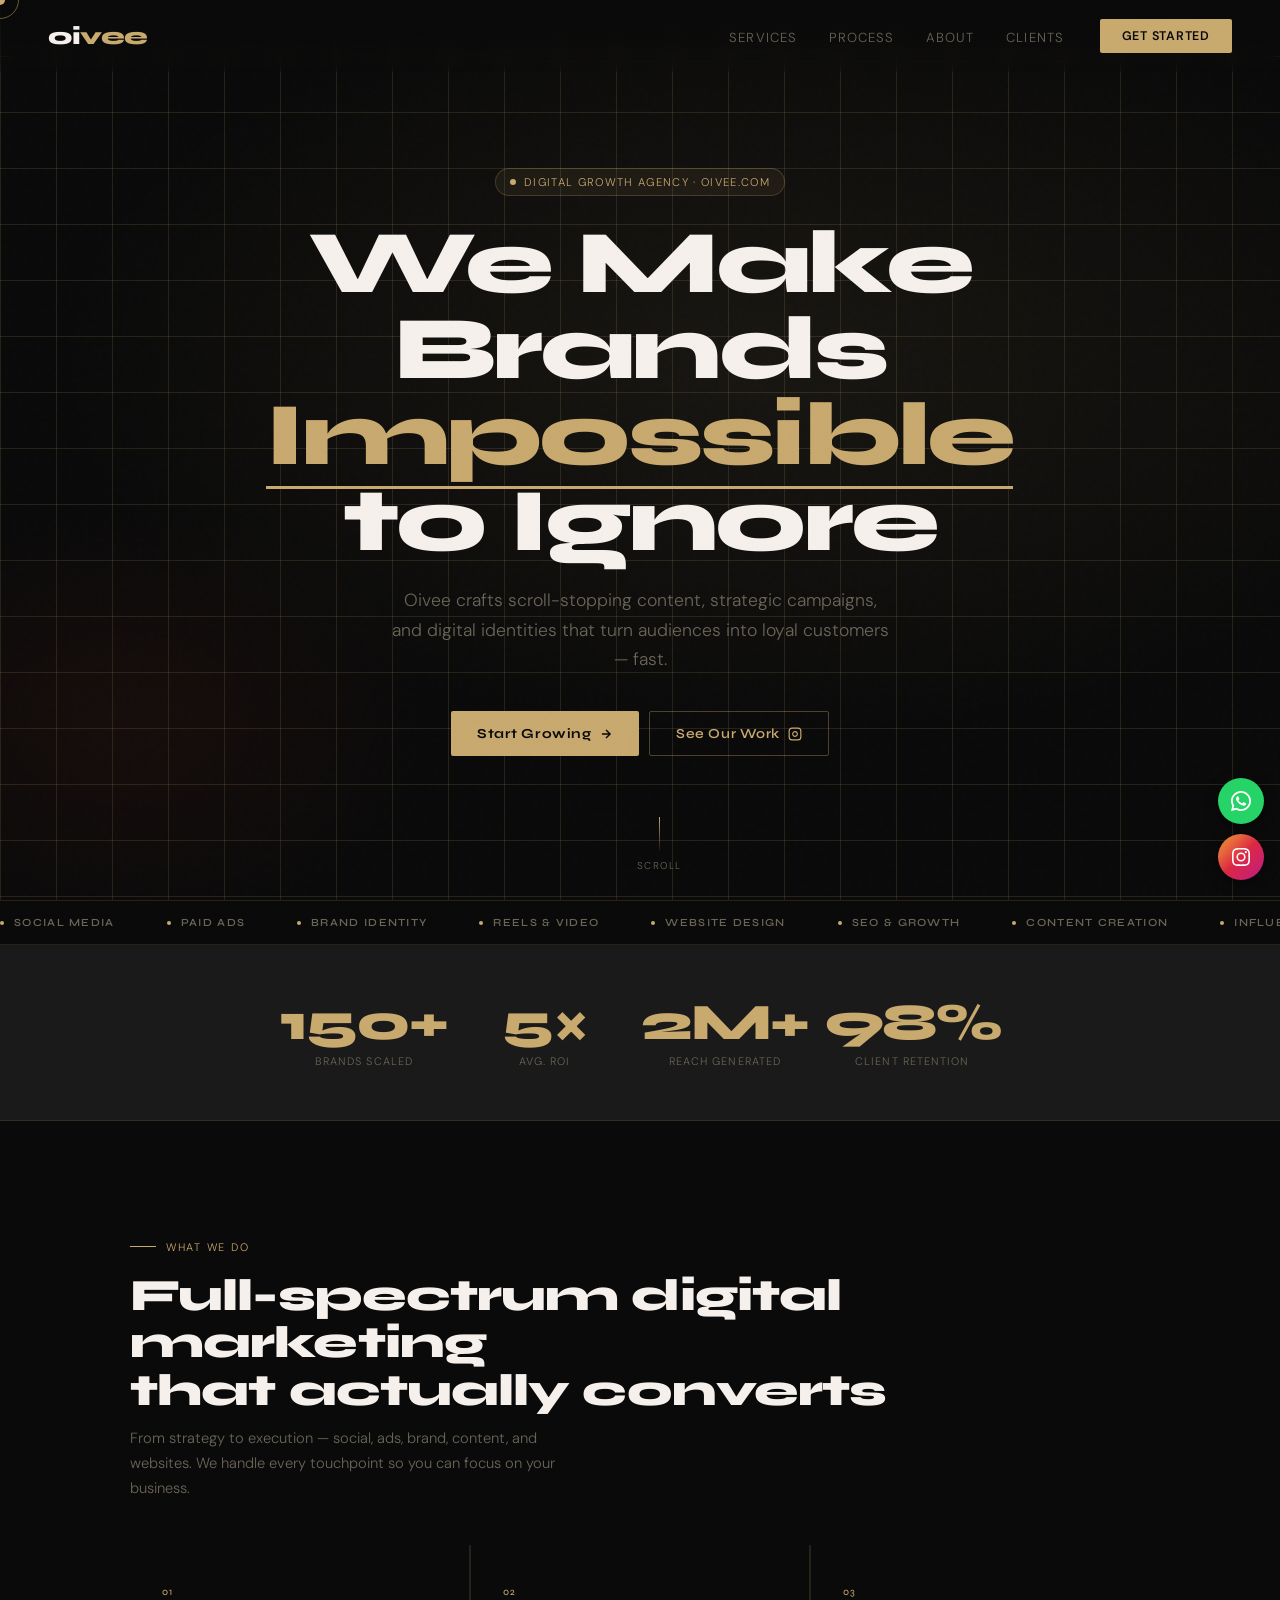
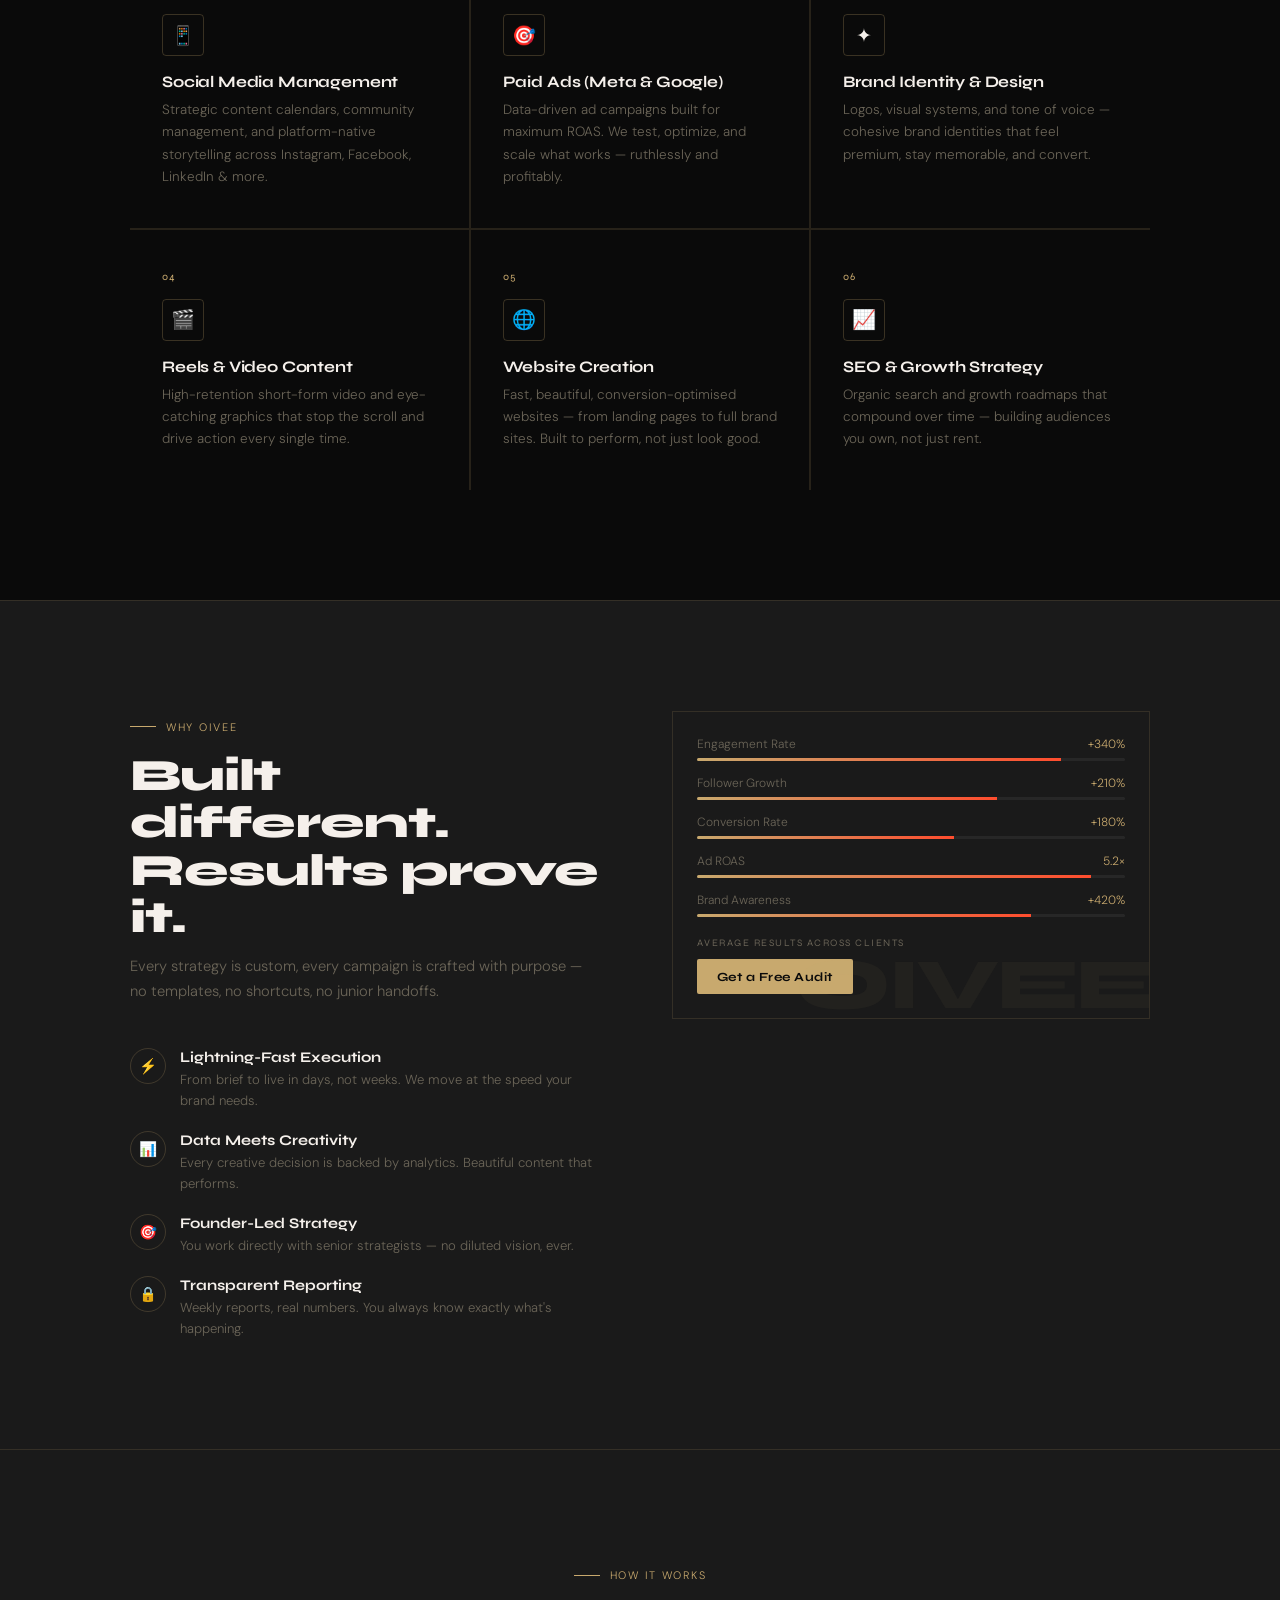
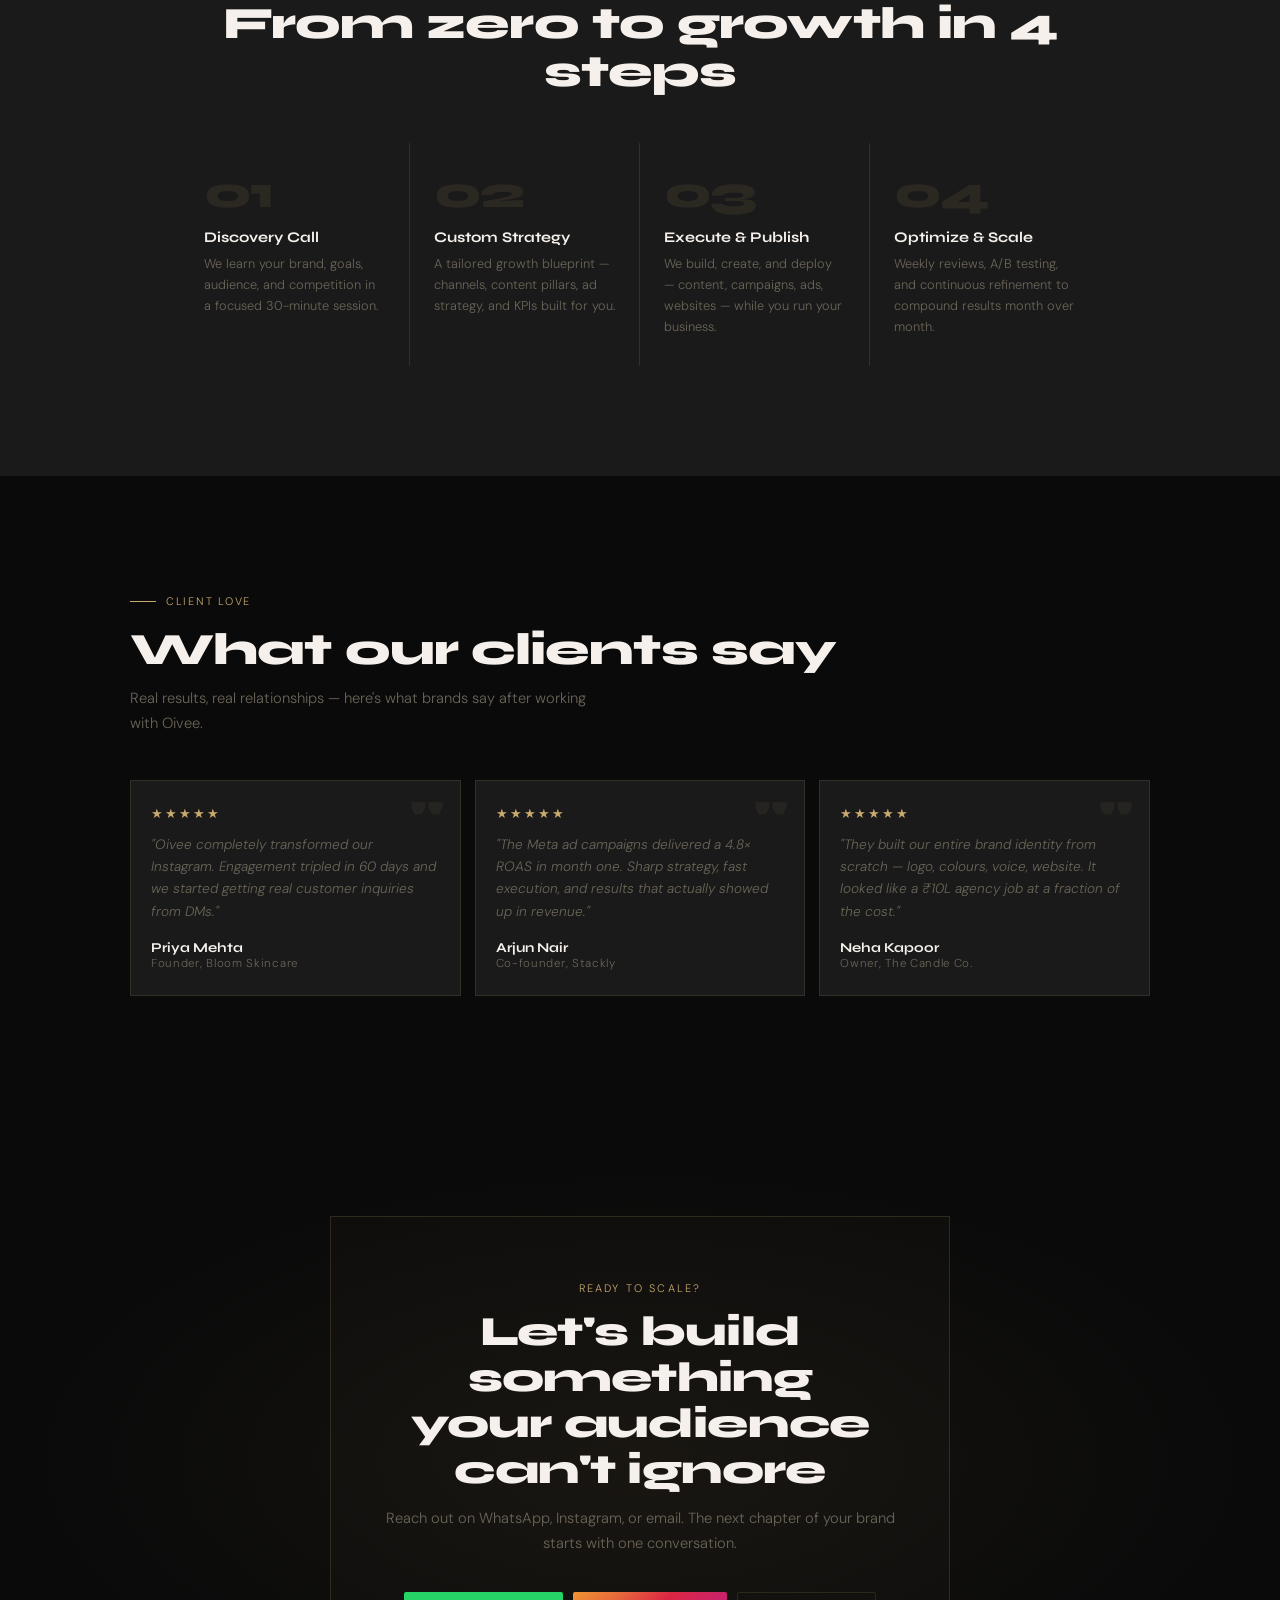
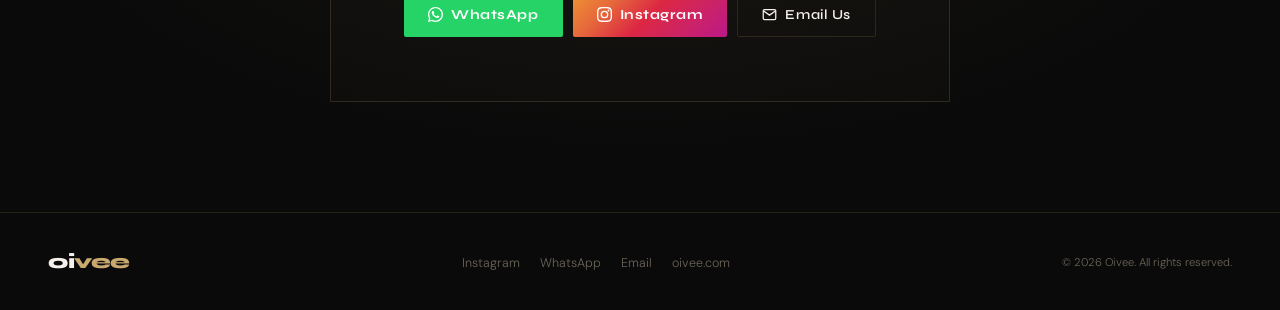
<file: index.html>
<!DOCTYPE html>
<html lang="en">
<head>
  <meta charset="UTF-8"/>
  <meta name="viewport" content="width=device-width, initial-scale=1.0, maximum-scale=1.0"/>
  <meta name="description" content="Oivee is a full-service digital marketing agency helping brands grow through social media, paid ads, content creation, brand identity, and website design."/>
  <meta property="og:title" content="Oivee — Digital Growth Agency"/>
  <meta property="og:description" content="We make brands impossible to ignore."/>
  <meta property="og:url" content="https://oivee.com"/>
  <title>Oivee — Digital Growth Agency</title>
  <link href="https://fonts.googleapis.com/css2?family=Syne:wght@400;600;700;800&family=DM+Sans:ital,wght@0,300;0,400;0,500;1,300&display=swap" rel="stylesheet"/>
  <style>
    *, *::before, *::after { box-sizing: border-box; margin: 0; padding: 0; }

    :root {
      --black: #0a0a0a;
      --white: #f5f0eb;
      --gold: #c8a96e;
      --gold-light: #e8cfa0;
      --accent: #ff4d2e;
      --mid: #1a1a1a;
      --muted: #6b6558;
      --border: rgba(200,169,110,0.15);
    }

    html { scroll-behavior: smooth; font-size: 16px; }

    body {
      background: var(--black);
      color: var(--white);
      font-family: 'DM Sans', sans-serif;
      font-weight: 300;
      overflow-x: hidden;
      -webkit-font-smoothing: antialiased;
    }

    /* ── CURSOR (desktop only) ── */
    .cursor, .cursor-ring {
      display: none;
      position: fixed; top: 0; left: 0;
      pointer-events: none; z-index: 9999;
      transform: translate(-50%,-50%);
    }
    @media (hover: hover) and (pointer: fine) {
      body { cursor: none; }
      .cursor {
        display: block; width: 10px; height: 10px;
        background: var(--gold); border-radius: 50%;
        transition: transform 0.15s ease;
      }
      .cursor-ring {
        display: block; width: 38px; height: 38px;
        border: 1px solid rgba(200,169,110,0.5); border-radius: 50%;
        transition: width 0.3s, height 0.3s;
      }
    }

    /* ── GRAIN ── */
    body::before {
      content: ''; position: fixed; inset: 0;
      background-image: url("data:image/svg+xml,%3Csvg viewBox='0 0 200 200' xmlns='http://www.w3.org/2000/svg'%3E%3Cfilter id='n'%3E%3CfeTurbulence type='fractalNoise' baseFrequency='0.9' numOctaves='4' stitchTiles='stitch'/%3E%3C/filter%3E%3Crect width='100%25' height='100%25' filter='url(%23n)' opacity='0.04'/%3E%3C/svg%3E");
      pointer-events: none; z-index: 100; opacity: 0.3;
    }

    /* ── NAV ── */
    nav {
      position: fixed; top: 0; left: 0; right: 0; z-index: 200;
      padding: 0 48px; height: 72px;
      display: flex; align-items: center; justify-content: space-between;
      background: linear-gradient(to bottom, rgba(10,10,10,0.95) 0%, transparent 100%);
      backdrop-filter: blur(8px); -webkit-backdrop-filter: blur(8px);
    }
    @media (max-width: 768px) { nav { padding: 0 20px; height: 60px; } }

    .nav-logo {
      font-family: 'Syne', sans-serif; font-weight: 800;
      font-size: 1.5rem; letter-spacing: -0.02em;
      color: var(--white); text-decoration: none; flex-shrink: 0;
    }
    .nav-logo span { color: var(--gold); }

    .nav-desktop { display: flex; align-items: center; gap: 36px; }
    @media (max-width: 768px) { .nav-desktop { display: none; } }

    .nav-links { display: flex; gap: 32px; list-style: none; }
    .nav-links a {
      color: var(--muted); text-decoration: none;
      font-size: 0.82rem; letter-spacing: 0.08em;
      text-transform: uppercase; transition: color 0.2s;
    }
    .nav-links a:hover { color: var(--white); }

    .nav-cta {
      background: var(--gold); color: var(--black);
      padding: 9px 22px; border-radius: 2px;
      font-size: 0.78rem; font-weight: 600;
      letter-spacing: 0.06em; text-transform: uppercase;
      text-decoration: none; white-space: nowrap;
      transition: background 0.2s, transform 0.2s;
    }
    .nav-cta:hover { background: var(--gold-light); transform: translateY(-1px); }

    /* Hamburger */
    .hamburger {
      display: none; flex-direction: column; gap: 5px;
      background: none; border: none; cursor: pointer; padding: 4px;
    }
    .hamburger span {
      display: block; width: 24px; height: 2px;
      background: var(--white); border-radius: 2px;
      transition: transform 0.3s, opacity 0.3s;
    }
    @media (max-width: 768px) { .hamburger { display: flex; } }

    /* Mobile nav */
    .mobile-nav {
      display: none; position: fixed; inset: 0; z-index: 190;
      background: rgba(10,10,10,0.98);
      flex-direction: column; align-items: center; justify-content: center; gap: 32px;
    }
    .mobile-nav.open { display: flex; }
    .mobile-nav a {
      font-family: 'Syne', sans-serif; font-weight: 700;
      font-size: 1.7rem; color: var(--white); text-decoration: none;
      letter-spacing: -0.02em; transition: color 0.2s;
    }
    .mobile-nav a:hover { color: var(--gold); }
    .mobile-nav .mn-cta {
      background: var(--gold); color: var(--black);
      padding: 14px 40px; border-radius: 2px; font-size: 1rem; margin-top: 8px;
    }
    .mn-close {
      position: absolute; top: 20px; right: 20px;
      font-size: 1.8rem; color: var(--muted);
      background: none; border: none; cursor: pointer;
    }

    /* ── HERO ── */
    .hero {
      min-height: 100svh; display: flex; flex-direction: column;
      align-items: center; justify-content: center;
      padding: 96px 20px 72px;
      position: relative; overflow: hidden; text-align: center;
    }
    .hero-bg {
      position: absolute; inset: 0;
      background:
        radial-gradient(ellipse 80% 60% at 60% 40%, rgba(200,169,110,0.08) 0%, transparent 70%),
        radial-gradient(ellipse 40% 40% at 10% 80%, rgba(255,77,46,0.05) 0%, transparent 60%);
    }
    .hero-grid {
      position: absolute; inset: 0;
      background-image:
        linear-gradient(var(--border) 1px, transparent 1px),
        linear-gradient(90deg, var(--border) 1px, transparent 1px);
      background-size: 56px 56px;
    }
    .hero-inner { max-width: 820px; position: relative; z-index: 2; width: 100%; }

    .hero-tag {
      display: inline-flex; align-items: center; gap: 8px;
      background: rgba(200,169,110,0.08); border: 1px solid rgba(200,169,110,0.22);
      padding: 6px 14px; border-radius: 100px;
      font-size: 0.7rem; letter-spacing: 0.12em;
      text-transform: uppercase; color: var(--gold); margin-bottom: 24px;
      animation: fadeUp 0.7s ease both;
    }
    .hero-tag::before {
      content: ''; width: 6px; height: 6px;
      background: var(--gold); border-radius: 50%;
      animation: pulse 2s infinite;
    }
    @keyframes pulse { 0%,100%{opacity:1;transform:scale(1)} 50%{opacity:.4;transform:scale(.8)} }

    .hero h1 {
      font-family: 'Syne', sans-serif; font-weight: 800;
      font-size: clamp(2.2rem, 7vw, 6rem);
      line-height: 0.96; letter-spacing: -0.03em; margin-bottom: 22px;
      animation: fadeUp 0.7s 0.12s ease both;
    }
    .hero h1 em {
      font-style: normal; color: var(--gold); position: relative;
    }
    .hero h1 em::after {
      content: ''; position: absolute; bottom: 0; left: 0; right: 0;
      height: 3px; background: var(--gold);
      transform: scaleX(0); transform-origin: left;
      animation: underlineIn 0.6s 1s ease forwards;
    }
    @keyframes underlineIn { to { transform: scaleX(1); } }

    .hero-sub {
      font-size: clamp(0.9rem, 2vw, 1.1rem); color: var(--muted);
      max-width: 500px; margin: 0 auto 36px; line-height: 1.7;
      animation: fadeUp 0.7s 0.24s ease both;
    }
    .hero-actions {
      display: flex; gap: 10px; justify-content: center; flex-wrap: wrap;
      animation: fadeUp 0.7s 0.36s ease both;
    }
    .btn-primary {
      display: inline-flex; align-items: center; gap: 8px;
      background: var(--gold); color: var(--black);
      padding: 13px 26px;
      font-family: 'Syne', sans-serif; font-weight: 700;
      font-size: 0.86rem; letter-spacing: 0.04em;
      text-decoration: none; border-radius: 2px;
      position: relative; overflow: hidden;
      transition: transform 0.2s, box-shadow 0.2s;
    }
    .btn-primary::before {
      content: ''; position: absolute; inset: 0;
      background: var(--accent); transform: translateX(-100%);
      transition: transform 0.3s ease;
    }
    .btn-primary:hover::before { transform: translateX(0); }
    .btn-primary span, .btn-primary svg { position: relative; z-index: 1; }
    .btn-primary:hover { transform: translateY(-2px); box-shadow: 0 8px 28px rgba(200,169,110,0.25); }

    .btn-outline {
      display: inline-flex; align-items: center; gap: 8px;
      border: 1px solid rgba(200,169,110,0.35); color: var(--gold);
      padding: 13px 26px;
      font-family: 'Syne', sans-serif; font-weight: 600;
      font-size: 0.86rem; letter-spacing: 0.04em;
      text-decoration: none; border-radius: 2px;
      transition: all 0.2s;
    }
    .btn-outline:hover { background: rgba(200,169,110,0.08); border-color: var(--gold); transform: translateY(-2px); }

   .hero-scroll {
    position: absolute;
    bottom: 28px;
    left: 50%;
    transform: translateX(-50%);
    margin-left: -3px;

    display: flex;
    flex-direction: column;
    align-items: center;
    gap: 6px;

    color: var(--muted);
    font-size: 0.62rem;
    letter-spacing: 0.15em;
    text-transform: uppercase;

    animation: fadeUp 0.7s 0.8s ease both;
  }
  
    .scroll-line {
      width: 1px; height: 36px;
      background: linear-gradient(to bottom, var(--gold), transparent);
      animation: scrollPulse 2s ease-in-out infinite;
    }
    @keyframes scrollPulse { 0%,100%{opacity:.3} 50%{opacity:1} }
    @keyframes fadeUp { from{opacity:0;transform:translateY(22px)} to{opacity:1;transform:translateY(0)} }

    /* ── MARQUEE ── */
    .marquee-wrap {
      border-top: 1px solid var(--border); border-bottom: 1px solid var(--border);
      padding: 15px 0; overflow: hidden;
    }
    .marquee-track {
      display: flex; gap: 52px; width: max-content;
      animation: marquee 24s linear infinite;
    }
    .marquee-item {
      display: flex; align-items: center; gap: 10px; white-space: nowrap;
      font-family: 'Syne', sans-serif; font-weight: 600;
      font-size: 0.68rem; letter-spacing: 0.12em;
      text-transform: uppercase; color: var(--muted);
    }
    .marquee-dot { width: 4px; height: 4px; background: var(--gold); border-radius: 50%; }
    @keyframes marquee { from{transform:translateX(0)} to{transform:translateX(-50%)} }

    /* ── STATS ── */
    .stats-section {
      background: var(--mid); border-bottom: 1px solid var(--border);
      padding: 52px 20px;
    }
    .stats-grid {
      display: grid; grid-template-columns: repeat(2,1fr);
      gap: 36px 16px; max-width: 720px; margin: 0 auto; text-align: center;
    }
    @media (min-width: 560px) { .stats-grid { grid-template-columns: repeat(4,1fr); } }

    .stat-num {
      font-family: 'Syne', sans-serif; font-weight: 800;
      font-size: clamp(2rem, 6vw, 3.2rem);
      letter-spacing: -0.03em; color: var(--gold); line-height: 1; margin-bottom: 6px;
    }
    .stat-label { font-size: 0.68rem; letter-spacing: 0.1em; text-transform: uppercase; color: var(--muted); }

    /* ── SECTION COMMON ── */
    .section { padding: 72px 20px; }
    @media (min-width: 768px) { .section { padding: 110px 48px; } }

    .section-label {
      display: inline-flex; align-items: center; gap: 10px;
      font-size: 0.68rem; letter-spacing: 0.16em;
      text-transform: uppercase; color: var(--gold); margin-bottom: 18px;
    }
    .section-label::before { content: ''; width: 26px; height: 1px; background: var(--gold); }

    .section-title {
      font-family: 'Syne', sans-serif; font-weight: 800;
      font-size: clamp(1.6rem, 4vw, 2.8rem);
      line-height: 1.06; letter-spacing: -0.02em; margin-bottom: 12px;
    }
    .section-body {
      color: var(--muted); line-height: 1.7;
      font-size: 0.92rem; margin-bottom: 44px; max-width: 460px;
    }

    /* ── SERVICES ── */
    .services-grid {
      display: grid; grid-template-columns: 1fr;
      gap: 2px; background: var(--border);
    }
    @media (min-width: 520px) { .services-grid { grid-template-columns: repeat(2,1fr); } }
    @media (min-width: 860px) { .services-grid { grid-template-columns: repeat(3,1fr); } }

    .service-card {
      background: var(--black); padding: 32px 24px;
      position: relative; overflow: hidden; transition: background 0.3s;
    }
    @media (min-width: 768px) { .service-card { padding: 40px 32px; } }
    .service-card::after {
      content: ''; position: absolute; bottom: 0; left: 0;
      width: 100%; height: 2px; background: var(--gold);
      transform: scaleX(0); transform-origin: left; transition: transform 0.35s ease;
    }
    .service-card:hover::after { transform: scaleX(1); }
    .service-card:hover { background: var(--mid); }

    .service-num {
      font-family: 'Syne', sans-serif; font-size: 0.65rem;
      color: var(--gold); letter-spacing: 0.1em; margin-bottom: 16px;
    }
    .service-icon {
      width: 42px; height: 42px;
      border: 1px solid rgba(200,169,110,0.25); border-radius: 4px;
      display: grid; place-items: center; font-size: 1.2rem; margin-bottom: 16px;
      transition: border-color 0.3s, transform 0.3s;
    }
    .service-card:hover .service-icon { border-color: var(--gold); transform: rotate(5deg); }
    .service-name {
      font-family: 'Syne', sans-serif; font-weight: 700;
      font-size: 1rem; margin-bottom: 8px; letter-spacing: -0.01em;
    }
    .service-desc { color: var(--muted); font-size: 0.84rem; line-height: 1.65; }

    /* ── WHY US ── */
    .why-grid {
      display: grid; grid-template-columns: 1fr;
      gap: 40px; max-width: 1020px; margin: 0 auto;
    }
    @media (min-width: 820px) { .why-grid { grid-template-columns: 1fr 1fr; gap: 64px; align-items: start; } }

    .why-points { display: flex; flex-direction: column; gap: 20px; }
    .why-point { display: flex; gap: 14px; align-items: flex-start; }
    .why-point-icon {
      width: 36px; height: 36px; min-width: 36px;
      border: 1px solid rgba(200,169,110,0.22); border-radius: 50%;
      display: grid; place-items: center; font-size: 0.9rem; color: var(--gold);
    }
    .why-point-text h4 { font-family: 'Syne', sans-serif; font-weight: 700; font-size: 0.92rem; margin-bottom: 3px; }
    .why-point-text p { font-size: 0.82rem; color: var(--muted); line-height: 1.6; }

    .why-visual {
      background: var(--mid); border: 1px solid var(--border);
      overflow: hidden; padding: 24px; position: relative;
    }
    .why-visual::after {
      content: 'OIVEE'; position: absolute; bottom: -10px; right: -6px;
      font-family: 'Syne', sans-serif; font-size: 4.5rem; font-weight: 800;
      color: rgba(200,169,110,0.05); letter-spacing: -0.04em; pointer-events: none;
    }
    .bar-item { margin-bottom: 14px; }
    .bar-label {
      display: flex; justify-content: space-between;
      font-size: 0.75rem; color: var(--muted); margin-bottom: 6px;
    }
    .bar-label span:last-child { color: var(--gold); }
    .bar-track { height: 3px; background: rgba(255,255,255,0.06); border-radius: 2px; overflow: hidden; }
    .bar-fill {
      height: 100%; background: linear-gradient(90deg, var(--gold), var(--accent));
      transform: scaleX(0); transform-origin: left;
      animation: barGrow 1.2s ease forwards;
    }
    @keyframes barGrow { to { transform: scaleX(1); } }

    /* ── PROCESS ── */
    .process-grid {
      display: grid; grid-template-columns: 1fr;
      max-width: 920px; margin: 0 auto;
    }
    @media (min-width: 560px) { .process-grid { grid-template-columns: repeat(2,1fr); } }
    @media (min-width: 860px) { .process-grid { grid-template-columns: repeat(4,1fr); } }

    .process-step {
      padding: 28px 20px;
      border-bottom: 1px solid var(--border);
    }
    @media (min-width: 860px) {
      .process-step { border-bottom: none; border-right: 1px solid var(--border); padding: 28px 24px; }
      .process-step:last-child { border-right: none; }
    }
    .step-num {
      font-family: 'Syne', sans-serif; font-size: 2.8rem; font-weight: 800;
      color: rgba(200,169,110,0.1); letter-spacing: -0.04em; line-height: 1; margin-bottom: 12px;
    }
    .step-title { font-family: 'Syne', sans-serif; font-weight: 700; font-size: 0.92rem; margin-bottom: 7px; }
    .step-desc { font-size: 0.8rem; color: var(--muted); line-height: 1.65; }

    /* ── TESTIMONIALS ── */
    .testimonials-grid {
      display: grid; grid-template-columns: 1fr;
      gap: 14px; max-width: 1020px; margin: 0 auto;
    }
    @media (min-width: 600px) { .testimonials-grid { grid-template-columns: repeat(2,1fr); } }
    @media (min-width: 900px) { .testimonials-grid { grid-template-columns: repeat(3,1fr); } }

    .testimonial-card {
      background: var(--mid); border: 1px solid var(--border);
      padding: 24px 20px; position: relative;
    }
    .testimonial-card::before {
      content: '"'; position: absolute; top: 12px; right: 16px;
      font-family: 'Syne', sans-serif; font-size: 3.5rem; font-weight: 800;
      color: rgba(200,169,110,0.07); line-height: 1;
    }
    .t-stars { color: var(--gold); font-size: 0.8rem; letter-spacing: 2px; margin-bottom: 12px; }
    .t-text { font-size: 0.85rem; color: var(--muted); line-height: 1.65; margin-bottom: 16px; font-style: italic; }
    .t-name { font-family: 'Syne', sans-serif; font-weight: 700; font-size: 0.85rem; }
    .t-role { font-size: 0.72rem; color: var(--muted); letter-spacing: 0.06em; }

    /* ── CTA ── */
    .cta-section {
      padding: 72px 20px; text-align: center;
      position: relative; overflow: hidden;
    }
    @media (min-width: 768px) { .cta-section { padding: 110px 48px; } }
    .cta-bg {
      position: absolute; inset: 0;
      background: radial-gradient(ellipse 70% 60% at 50% 50%, rgba(200,169,110,0.06) 0%, transparent 70%);
    }
    .cta-box {
      position: relative; z-index: 2;
      max-width: 620px; margin: 0 auto;
      border: 1px solid rgba(200,169,110,0.18);
      padding: 44px 24px; background: rgba(200,169,110,0.02);
    }
    @media (min-width: 560px) { .cta-box { padding: 64px 52px; } }
    .cta-eyebrow { font-size: 0.68rem; letter-spacing: 0.2em; text-transform: uppercase; color: var(--gold); margin-bottom: 14px; }
    .cta-title {
      font-family: 'Syne', sans-serif; font-weight: 800;
      font-size: clamp(1.5rem, 4vw, 2.6rem);
      letter-spacing: -0.02em; line-height: 1.1; margin-bottom: 14px;
    }
    .cta-sub { color: var(--muted); line-height: 1.7; margin-bottom: 36px; font-size: 0.92rem; }
    .cta-buttons { display: flex; gap: 10px; justify-content: center; flex-wrap: wrap; }

    .btn-whatsapp {
      display: inline-flex; align-items: center; gap: 8px;
      background: #25D366; color: #fff; padding: 13px 24px;
      font-family: 'Syne', sans-serif; font-weight: 700;
      font-size: 0.86rem; letter-spacing: 0.04em;
      text-decoration: none; border-radius: 2px;
      transition: filter 0.2s, transform 0.2s;
    }
    .btn-whatsapp:hover { filter: brightness(1.1); transform: translateY(-2px); }

    .btn-instagram {
      display: inline-flex; align-items: center; gap: 8px;
      background: linear-gradient(135deg,#f09433,#e6683c,#dc2743,#cc2366,#bc1888);
      color: #fff; padding: 13px 24px;
      font-family: 'Syne', sans-serif; font-weight: 700;
      font-size: 0.86rem; letter-spacing: 0.04em;
      text-decoration: none; border-radius: 2px;
      transition: filter 0.2s, transform 0.2s;
    }
    .btn-instagram:hover { filter: brightness(1.1); transform: translateY(-2px); }

    .btn-email {
      display: inline-flex; align-items: center; gap: 8px;
      border: 1px solid var(--border); color: var(--white);
      padding: 13px 24px;
      font-family: 'Syne', sans-serif; font-weight: 600;
      font-size: 0.86rem; letter-spacing: 0.04em;
      text-decoration: none; border-radius: 2px;
      transition: border-color 0.2s, background 0.2s, transform 0.2s;
    }
    .btn-email:hover { border-color: var(--gold); background: rgba(200,169,110,0.06); transform: translateY(-2px); }

    /* ── FOOTER ── */
    footer {
      border-top: 1px solid var(--border); padding: 36px 20px;
      display: flex; flex-direction: column;
      align-items: center; gap: 20px; text-align: center;
    }
    @media (min-width: 768px) {
      footer { flex-direction: row; justify-content: space-between; padding: 36px 48px; text-align: left; }
    }
    .footer-logo { font-family: 'Syne', sans-serif; font-weight: 800; font-size: 1.25rem; letter-spacing: -0.02em; }
    .footer-logo span { color: var(--gold); }
    .footer-links { display: flex; gap: 20px; list-style: none; flex-wrap: wrap; justify-content: center; }
    .footer-links a { color: var(--muted); text-decoration: none; font-size: 0.78rem; transition: color 0.2s; }
    .footer-links a:hover { color: var(--white); }
    .footer-copy { font-size: 0.7rem; color: var(--muted); }

    /* ── FLOATING BUTTONS ── */
    .float-bar {
      position: fixed; bottom: 20px; right: 16px;
      display: flex; flex-direction: column; gap: 10px; z-index: 150;
    }
    .float-btn {
      width: 46px; height: 46px; border-radius: 50%;
      display: grid; place-items: center; text-decoration: none;
      box-shadow: 0 4px 14px rgba(0,0,0,0.4);
      transition: transform 0.2s, box-shadow 0.2s;
    }
    .float-btn:hover { transform: scale(1.1); }
    .float-wa { background: #25D366; }
    .float-ig { background: linear-gradient(135deg,#f09433,#e6683c,#dc2743,#cc2366,#bc1888); }

    /* ── REVEAL ── */
    .reveal { opacity: 0; transform: translateY(28px); transition: opacity 0.6s ease, transform 0.6s ease; }
    .reveal.visible { opacity: 1; transform: none; }
  </style>
</head>
<body>

<div class="cursor" id="cursor"></div>
<div class="cursor-ring" id="cursorRing"></div>

<!-- Float buttons -->
<div class="float-bar">
  <a href="https://wa.me/919064982248?text=Hi%20Oivee!%20I%27d%20love%20to%20grow%20my%20brand." class="float-btn float-wa" target="_blank" aria-label="WhatsApp">
    <svg width="20" height="20" viewBox="0 0 24 24" fill="white"><path d="M17.472 14.382c-.297-.149-1.758-.867-2.03-.967-.273-.099-.471-.148-.67.15-.197.297-.767.966-.94 1.164-.173.199-.347.223-.644.075-.297-.15-1.255-.463-2.39-1.475-.883-.788-1.48-1.761-1.653-2.059-.173-.297-.018-.458.13-.606.134-.133.298-.347.446-.52.149-.174.198-.298.298-.497.099-.198.05-.371-.025-.52-.075-.149-.669-1.612-.916-2.207-.242-.579-.487-.5-.669-.51-.173-.008-.371-.01-.57-.01-.198 0-.52.074-.792.372-.272.297-1.04 1.016-1.04 2.479 0 1.462 1.065 2.875 1.213 3.074.149.198 2.096 3.2 5.077 4.487.709.306 1.262.489 1.694.625.712.227 1.36.195 1.871.118.571-.085 1.758-.719 2.006-1.413.248-.694.248-1.289.173-1.413-.074-.124-.272-.198-.57-.347z"/><path d="M12 0C5.373 0 0 5.373 0 12c0 2.136.563 4.14 1.548 5.876L0 24l6.304-1.524A11.934 11.934 0 0012 24c6.627 0 12-5.373 12-12S18.627 0 12 0zm0 21.818a9.79 9.79 0 01-5.028-1.386l-.36-.214-3.742.904.952-3.645-.233-.374A9.757 9.757 0 012.182 12C2.182 6.578 6.578 2.182 12 2.182S21.818 6.578 21.818 12 17.422 21.818 12 21.818z"/></svg>
  </a>
  <a href="https://www.instagram.com/oiveebyshik" class="float-btn float-ig" target="_blank" aria-label="Instagram">
    <svg width="18" height="18" viewBox="0 0 24 24" fill="white"><path d="M12 2.163c3.204 0 3.584.012 4.85.07 3.252.148 4.771 1.691 4.919 4.919.058 1.265.069 1.645.069 4.849 0 3.205-.012 3.584-.069 4.849-.149 3.225-1.664 4.771-4.919 4.919-1.266.058-1.644.07-4.85.07-3.204 0-3.584-.012-4.849-.07-3.26-.149-4.771-1.699-4.919-4.92-.058-1.265-.07-1.644-.07-4.849 0-3.204.013-3.583.07-4.849.149-3.227 1.664-4.771 4.919-4.919 1.266-.057 1.645-.069 4.849-.069zM12 0C8.741 0 8.333.014 7.053.072 2.695.272.273 2.69.073 7.052.014 8.333 0 8.741 0 12c0 3.259.014 3.668.072 4.948.2 4.358 2.618 6.78 6.98 6.98C8.333 23.986 8.741 24 12 24c3.259 0 3.668-.014 4.948-.072 4.354-.2 6.782-2.618 6.979-6.98.059-1.28.073-1.689.073-4.948 0-3.259-.014-3.667-.072-4.947-.196-4.354-2.617-6.78-6.979-6.98C15.668.014 15.259 0 12 0zm0 5.838a6.162 6.162 0 100 12.324 6.162 6.162 0 000-12.324zM12 16a4 4 0 110-8 4 4 0 010 8zm6.406-11.845a1.44 1.44 0 100 2.881 1.44 1.44 0 000-2.881z"/></svg>
  </a>
</div>

<!-- Mobile nav -->
<div class="mobile-nav" id="mobileNav">
  <button class="mn-close" id="navClose" aria-label="Close">✕</button>
  <a href="#services" onclick="closeMobileNav()">Services</a>
  <a href="#process" onclick="closeMobileNav()">Process</a>
  <a href="#about" onclick="closeMobileNav()">About</a>
  <a href="#testimonials" onclick="closeMobileNav()">Clients</a>
  <a href="https://wa.me/919064982248?text=Hi%20Oivee!%20I%27d%20love%20to%20grow%20my%20brand." class="mn-cta" target="_blank">Let's Talk →</a>
</div>

<!-- NAV -->
<nav>
  <a href="#" class="nav-logo">oi<span>vee</span></a>
  <div class="nav-desktop">
    <ul class="nav-links">
      <li><a href="#services">Services</a></li>
      <li><a href="#process">Process</a></li>
      <li><a href="#about">About</a></li>
      <li><a href="#testimonials">Clients</a></li>
    </ul>
    <a href="https://wa.me/919064982248?text=Hi%20Oivee!%20I%27d%20love%20to%20grow%20my%20brand." class="nav-cta" target="_blank">Get Started</a>
  </div>
  <button class="hamburger" id="hamburger" aria-label="Menu">
    <span></span><span></span><span></span>
  </button>
</nav>

<!-- HERO -->
<section class="hero">
  <div class="hero-bg"></div>
  <div class="hero-grid"></div>
  <div class="hero-inner">
    <div class="hero-tag">Digital Growth Agency · oivee.com</div>
    <h1>We Make Brands<br/><em>Impossible</em><br/>to Ignore</h1>
    <p class="hero-sub">Oivee crafts scroll-stopping content, strategic campaigns, and digital identities that turn audiences into loyal customers — fast.</p>
    <div class="hero-actions">
      <a href="https://wa.me/919064982248?text=Hi%20Oivee!%20I%27d%20love%20to%20grow%20my%20brand." class="btn-primary" target="_blank">
        <span>Start Growing</span>
        <svg width="14" height="14" viewBox="0 0 24 24" fill="none" stroke="currentColor" stroke-width="2.5"><path d="M5 12h14M12 5l7 7-7 7"/></svg>
      </a>
      <a href="https://www.instagram.com/oiveebyshik" class="btn-outline" target="_blank">
        See Our Work
        <svg width="14" height="14" viewBox="0 0 24 24" fill="none" stroke="currentColor" stroke-width="2"><rect x="2" y="2" width="20" height="20" rx="5"/><path d="M16 11.37A4 4 0 1112.63 8 4 4 0 0116 11.37z"/></svg>
      </a>
    </div>
  </div>
  <div class="hero-scroll"><div class="scroll-line"></div>Scroll</div>
</section>

<!-- MARQUEE -->
<div class="marquee-wrap">
  <div class="marquee-track">
    <div class="marquee-item"><div class="marquee-dot"></div>Social Media</div>
    <div class="marquee-item"><div class="marquee-dot"></div>Paid Ads</div>
    <div class="marquee-item"><div class="marquee-dot"></div>Brand Identity</div>
    <div class="marquee-item"><div class="marquee-dot"></div>Reels &amp; Video</div>
    <div class="marquee-item"><div class="marquee-dot"></div>Website Design</div>
    <div class="marquee-item"><div class="marquee-dot"></div>SEO &amp; Growth</div>
    <div class="marquee-item"><div class="marquee-dot"></div>Content Creation</div>
    <div class="marquee-item"><div class="marquee-dot"></div>Influencer Marketing</div>
    <div class="marquee-item"><div class="marquee-dot"></div>Social Media</div>
    <div class="marquee-item"><div class="marquee-dot"></div>Paid Ads</div>
    <div class="marquee-item"><div class="marquee-dot"></div>Brand Identity</div>
    <div class="marquee-item"><div class="marquee-dot"></div>Reels &amp; Video</div>
    <div class="marquee-item"><div class="marquee-dot"></div>Website Design</div>
    <div class="marquee-item"><div class="marquee-dot"></div>SEO &amp; Growth</div>
    <div class="marquee-item"><div class="marquee-dot"></div>Content Creation</div>
    <div class="marquee-item"><div class="marquee-dot"></div>Influencer Marketing</div>
  </div>
</div>

<!-- STATS -->
<div class="stats-section reveal">
  <div class="stats-grid">
    <div><div class="stat-num">150+</div><div class="stat-label">Brands Scaled</div></div>
    <div><div class="stat-num">5×</div><div class="stat-label">Avg. ROI</div></div>
    <div><div class="stat-num">2M+</div><div class="stat-label">Reach Generated</div></div>
    <div><div class="stat-num">98%</div><div class="stat-label">Client Retention</div></div>
  </div>
</div>

<!-- SERVICES -->
<section class="section" id="services">
  <div style="max-width:1020px;margin:0 auto;">
    <div class="section-label">What We Do</div>
    <h2 class="section-title reveal">Full-spectrum digital marketing<br/>that actually converts</h2>
    <p class="section-body reveal">From strategy to execution — social, ads, brand, content, and websites. We handle every touchpoint so you can focus on your business.</p>
    <div class="services-grid reveal">
      <div class="service-card">
        <div class="service-num">01</div><div class="service-icon">📱</div>
        <div class="service-name">Social Media Management</div>
        <p class="service-desc">Strategic content calendars, community management, and platform-native storytelling across Instagram, Facebook, LinkedIn &amp; more.</p>
      </div>
      <div class="service-card">
        <div class="service-num">02</div><div class="service-icon">🎯</div>
        <div class="service-name">Paid Ads (Meta &amp; Google)</div>
        <p class="service-desc">Data-driven ad campaigns built for maximum ROAS. We test, optimize, and scale what works — ruthlessly and profitably.</p>
      </div>
      <div class="service-card">
        <div class="service-num">03</div><div class="service-icon">✦</div>
        <div class="service-name">Brand Identity &amp; Design</div>
        <p class="service-desc">Logos, visual systems, and tone of voice — cohesive brand identities that feel premium, stay memorable, and convert.</p>
      </div>
      <div class="service-card">
        <div class="service-num">04</div><div class="service-icon">🎬</div>
        <div class="service-name">Reels &amp; Video Content</div>
        <p class="service-desc">High-retention short-form video and eye-catching graphics that stop the scroll and drive action every single time.</p>
      </div>
      <div class="service-card">
        <div class="service-num">05</div><div class="service-icon">🌐</div>
        <div class="service-name">Website Creation</div>
        <p class="service-desc">Fast, beautiful, conversion-optimised websites — from landing pages to full brand sites. Built to perform, not just look good.</p>
      </div>
      <div class="service-card">
        <div class="service-num">06</div><div class="service-icon">📈</div>
        <div class="service-name">SEO &amp; Growth Strategy</div>
        <p class="service-desc">Organic search and growth roadmaps that compound over time — building audiences you own, not just rent.</p>
      </div>
    </div>
  </div>
</section>

<!-- WHY US -->
<section class="section" id="about" style="background:var(--mid);border-top:1px solid var(--border);">
  <div class="why-grid">
    <div class="reveal">
      <div class="section-label">Why Oivee</div>
      <h2 class="section-title">Built different.<br/>Results prove it.</h2>
      <p class="section-body">Every strategy is custom, every campaign is crafted with purpose — no templates, no shortcuts, no junior handoffs.</p>
      <div class="why-points">
        <div class="why-point"><div class="why-point-icon">⚡</div><div class="why-point-text"><h4>Lightning-Fast Execution</h4><p>From brief to live in days, not weeks. We move at the speed your brand needs.</p></div></div>
        <div class="why-point"><div class="why-point-icon">📊</div><div class="why-point-text"><h4>Data Meets Creativity</h4><p>Every creative decision is backed by analytics. Beautiful content that performs.</p></div></div>
        <div class="why-point"><div class="why-point-icon">🎯</div><div class="why-point-text"><h4>Founder-Led Strategy</h4><p>You work directly with senior strategists — no diluted vision, ever.</p></div></div>
        <div class="why-point"><div class="why-point-icon">🔒</div><div class="why-point-text"><h4>Transparent Reporting</h4><p>Weekly reports, real numbers. You always know exactly what's happening.</p></div></div>
      </div>
    </div>
    <div class="why-visual reveal">
      <div class="bar-item"><div class="bar-label"><span>Engagement Rate</span><span>+340%</span></div><div class="bar-track"><div class="bar-fill" style="width:85%;animation-delay:.2s"></div></div></div>
      <div class="bar-item"><div class="bar-label"><span>Follower Growth</span><span>+210%</span></div><div class="bar-track"><div class="bar-fill" style="width:70%;animation-delay:.4s"></div></div></div>
      <div class="bar-item"><div class="bar-label"><span>Conversion Rate</span><span>+180%</span></div><div class="bar-track"><div class="bar-fill" style="width:60%;animation-delay:.6s"></div></div></div>
      <div class="bar-item"><div class="bar-label"><span>Ad ROAS</span><span>5.2×</span></div><div class="bar-track"><div class="bar-fill" style="width:92%;animation-delay:.8s"></div></div></div>
      <div class="bar-item"><div class="bar-label"><span>Brand Awareness</span><span>+420%</span></div><div class="bar-track"><div class="bar-fill" style="width:78%;animation-delay:1s"></div></div></div>
      <div style="margin-top:20px;">
        <div style="font-family:'Syne',sans-serif;font-size:0.62rem;letter-spacing:0.15em;text-transform:uppercase;color:var(--muted);margin-bottom:10px;">Average results across clients</div>
        <a href="mailto:clg.oishiksamanta@gmail.com?subject=Free%20Audit%20Request&body=Hi%20Oivee!%20I%27d%20like%20a%20free%20audit." class="btn-primary" style="display:inline-flex;font-size:0.78rem;padding:10px 20px;"><span>Get a Free Audit</span></a>
      </div>
    </div>
  </div>
</section>

<!-- PROCESS -->
<section class="section" id="process" style="background:var(--mid);border-top:1px solid var(--border);">
  <div style="max-width:920px;margin:0 auto;">
    <div style="text-align:center;margin-bottom:48px;" class="reveal">
      <div class="section-label" style="justify-content:center;">How It Works</div>
      <h2 class="section-title" style="max-width:100%;text-align:center;">From zero to growth in 4 steps</h2>
    </div>
    <div class="process-grid reveal">
      <div class="process-step"><div class="step-num">01</div><div class="step-title">Discovery Call</div><p class="step-desc">We learn your brand, goals, audience, and competition in a focused 30-minute session.</p></div>
      <div class="process-step"><div class="step-num">02</div><div class="step-title">Custom Strategy</div><p class="step-desc">A tailored growth blueprint — channels, content pillars, ad strategy, and KPIs built for you.</p></div>
      <div class="process-step"><div class="step-num">03</div><div class="step-title">Execute &amp; Publish</div><p class="step-desc">We build, create, and deploy — content, campaigns, ads, websites — while you run your business.</p></div>
      <div class="process-step"><div class="step-num">04</div><div class="step-title">Optimize &amp; Scale</div><p class="step-desc">Weekly reviews, A/B testing, and continuous refinement to compound results month over month.</p></div>
    </div>
  </div>
</section>

<!-- TESTIMONIALS -->
<section class="section" id="testimonials">
  <div style="max-width:1020px;margin:0 auto;">
    <div class="section-label">Client Love</div>
    <h2 class="section-title reveal">What our clients say</h2>
    <p class="section-body reveal">Real results, real relationships — here's what brands say after working with Oivee.</p>
    <div class="testimonials-grid">
      <div class="testimonial-card reveal">
        <div class="t-stars">★★★★★</div>
        <p class="t-text">"Oivee completely transformed our Instagram. Engagement tripled in 60 days and we started getting real customer inquiries from DMs."</p>
        <div class="t-name">Priya Mehta</div><div class="t-role">Founder, Bloom Skincare</div>
      </div>
      <div class="testimonial-card reveal">
        <div class="t-stars">★★★★★</div>
        <p class="t-text">"The Meta ad campaigns delivered a 4.8× ROAS in month one. Sharp strategy, fast execution, and results that actually showed up in revenue."</p>
        <div class="t-name">Arjun Nair</div><div class="t-role">Co-founder, Stackly</div>
      </div>
      <div class="testimonial-card reveal">
        <div class="t-stars">★★★★★</div>
        <p class="t-text">"They built our entire brand identity from scratch — logo, colours, voice, website. It looked like a ₹10L agency job at a fraction of the cost."</p>
        <div class="t-name">Neha Kapoor</div><div class="t-role">Owner, The Candle Co.</div>
      </div>
    </div>
  </div>
</section>

<!-- CTA -->
<section class="cta-section">
  <div class="cta-bg"></div>
  <div class="cta-box reveal">
    <div class="cta-eyebrow">Ready to scale?</div>
    <h2 class="cta-title">Let's build something<br/>your audience can't ignore</h2>
    <p class="cta-sub">Reach out on WhatsApp, Instagram, or email. The next chapter of your brand starts with one conversation.</p>
    <div class="cta-buttons">
      <a href="https://wa.me/919064982248?text=Hi%20Oivee!%20I%27d%20love%20to%20grow%20my%20brand." class="btn-whatsapp" target="_blank">
        <svg width="15" height="15" viewBox="0 0 24 24" fill="white"><path d="M17.472 14.382c-.297-.149-1.758-.867-2.03-.967-.273-.099-.471-.148-.67.15-.197.297-.767.966-.94 1.164-.173.199-.347.223-.644.075-.297-.15-1.255-.463-2.39-1.475-.883-.788-1.48-1.761-1.653-2.059-.173-.297-.018-.458.13-.606.134-.133.298-.347.446-.52.149-.174.198-.298.298-.497.099-.198.05-.371-.025-.52-.075-.149-.669-1.612-.916-2.207-.242-.579-.487-.5-.669-.51-.173-.008-.371-.01-.57-.01-.198 0-.52.074-.792.372-.272.297-1.04 1.016-1.04 2.479 0 1.462 1.065 2.875 1.213 3.074.149.198 2.096 3.2 5.077 4.487.709.306 1.262.489 1.694.625.712.227 1.36.195 1.871.118.571-.085 1.758-.719 2.006-1.413.248-.694.248-1.289.173-1.413-.074-.124-.272-.198-.57-.347z"/><path d="M12 0C5.373 0 0 5.373 0 12c0 2.136.563 4.14 1.548 5.876L0 24l6.304-1.524A11.934 11.934 0 0012 24c6.627 0 12-5.373 12-12S18.627 0 12 0zm0 21.818a9.79 9.79 0 01-5.028-1.386l-.36-.214-3.742.904.952-3.645-.233-.374A9.757 9.757 0 012.182 12C2.182 6.578 6.578 2.182 12 2.182S21.818 6.578 21.818 12 17.422 21.818 12 21.818z"/></svg>
        WhatsApp
      </a>
      <a href="https://www.instagram.com/oiveebyshik" class="btn-instagram" target="_blank">
        <svg width="15" height="15" viewBox="0 0 24 24" fill="white"><path d="M12 2.163c3.204 0 3.584.012 4.85.07 3.252.148 4.771 1.691 4.919 4.919.058 1.265.069 1.645.069 4.849 0 3.205-.012 3.584-.069 4.849-.149 3.225-1.664 4.771-4.919 4.919-1.266.058-1.644.07-4.85.07-3.204 0-3.584-.012-4.849-.07-3.26-.149-4.771-1.699-4.919-4.92-.058-1.265-.07-1.644-.07-4.849 0-3.204.013-3.583.07-4.849.149-3.227 1.664-4.771 4.919-4.919 1.266-.057 1.645-.069 4.849-.069zM12 0C8.741 0 8.333.014 7.053.072 2.695.272.273 2.69.073 7.052.014 8.333 0 8.741 0 12c0 3.259.014 3.668.072 4.948.2 4.358 2.618 6.78 6.98 6.98C8.333 23.986 8.741 24 12 24c3.259 0 3.668-.014 4.948-.072 4.354-.2 6.782-2.618 6.979-6.98.059-1.28.073-1.689.073-4.948 0-3.259-.014-3.667-.072-4.947-.196-4.354-2.617-6.78-6.979-6.98C15.668.014 15.259 0 12 0zm0 5.838a6.162 6.162 0 100 12.324 6.162 6.162 0 000-12.324zM12 16a4 4 0 110-8 4 4 0 010 8zm6.406-11.845a1.44 1.44 0 100 2.881 1.44 1.44 0 000-2.881z"/></svg>
        Instagram
      </a>
      <a href="mailto:clg.oishiksamanta@gmail.com?subject=Let%27s%20Work%20Together&body=Hi%20Oivee!%20I%27d%20love%20to%20grow%20my%20brand%20with%20you." class="btn-email">
        <svg width="15" height="15" viewBox="0 0 24 24" fill="none" stroke="currentColor" stroke-width="2"><path d="M4 4h16c1.1 0 2 .9 2 2v12c0 1.1-.9 2-2 2H4c-1.1 0-2-.9-2-2V6c0-1.1.9-2 2-2z"/><polyline points="22,6 12,13 2,6"/></svg>
        Email Us
      </a>
    </div>
  </div>
</section>

<!-- FOOTER -->
<footer>
  <div class="footer-logo">oi<span>vee</span></div>
  <ul class="footer-links">
    <li><a href="https://www.instagram.com/oiveebyshik" target="_blank">Instagram</a></li>
    <li><a href="https://wa.me/919064982248" target="_blank">WhatsApp</a></li>
    <li><a href="mailto:clg.oishiksamanta@gmail.com">Email</a></li>
    <li><a href="https://oivee.com">oivee.com</a></li>
  </ul>
  <div class="footer-copy">© 2026 Oivee. All rights reserved.</div>
</footer>

<script>
  /* ── Cursor ── */
  const cursor = document.getElementById('cursor');
  const ring   = document.getElementById('cursorRing');
  if (window.matchMedia('(hover: hover) and (pointer: fine)').matches) {
    let mx=0,my=0,rx=0,ry=0;
    document.addEventListener('mousemove', e => { mx=e.clientX; my=e.clientY; });
    (function tick(){
      cursor.style.left=mx+'px'; cursor.style.top=my+'px';
      rx+=(mx-rx)*0.12; ry+=(my-ry)*0.12;
      ring.style.left=rx+'px'; ring.style.top=ry+'px';
      requestAnimationFrame(tick);
    })();
    document.querySelectorAll('a,button').forEach(el=>{
      el.addEventListener('mouseenter',()=>{ cursor.style.transform='translate(-50%,-50%) scale(2.5)'; ring.style.width='56px'; ring.style.height='56px'; });
      el.addEventListener('mouseleave',()=>{ cursor.style.transform='translate(-50%,-50%) scale(1)'; ring.style.width='38px'; ring.style.height='38px'; });
    });
  }

  /* ── Mobile nav ── */
  const hamburger = document.getElementById('hamburger');
  const mobileNav = document.getElementById('mobileNav');
  const navClose  = document.getElementById('navClose');
  hamburger.addEventListener('click', () => mobileNav.classList.add('open'));
  navClose.addEventListener('click',  () => mobileNav.classList.remove('open'));
  function closeMobileNav() { mobileNav.classList.remove('open'); }

  /* ── Scroll reveal ── */
  const observer = new IntersectionObserver(entries => {
    entries.forEach(e => { if (e.isIntersecting) { e.target.classList.add('visible'); observer.unobserve(e.target); } });
  }, { threshold: 0.1 });
  document.querySelectorAll('.reveal').forEach(r => observer.observe(r));
</script>
</body>
</html>
</file>
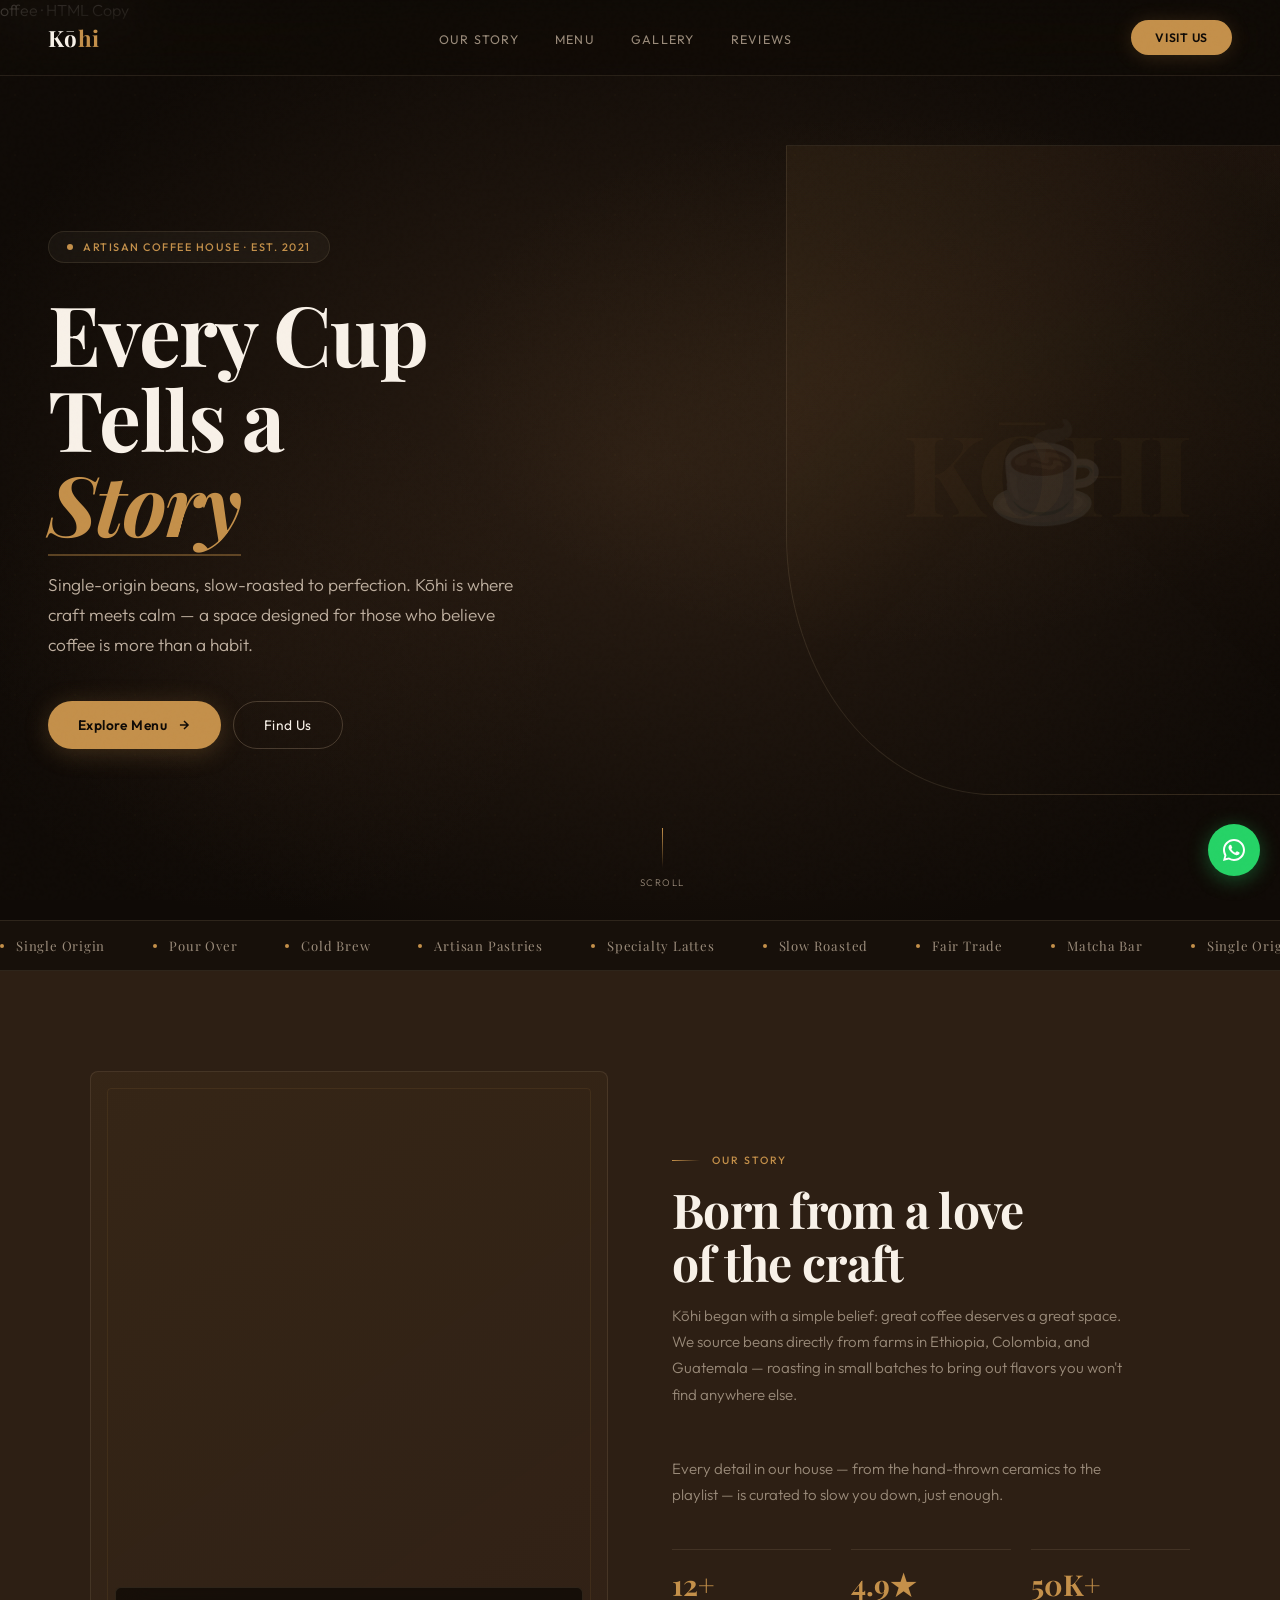
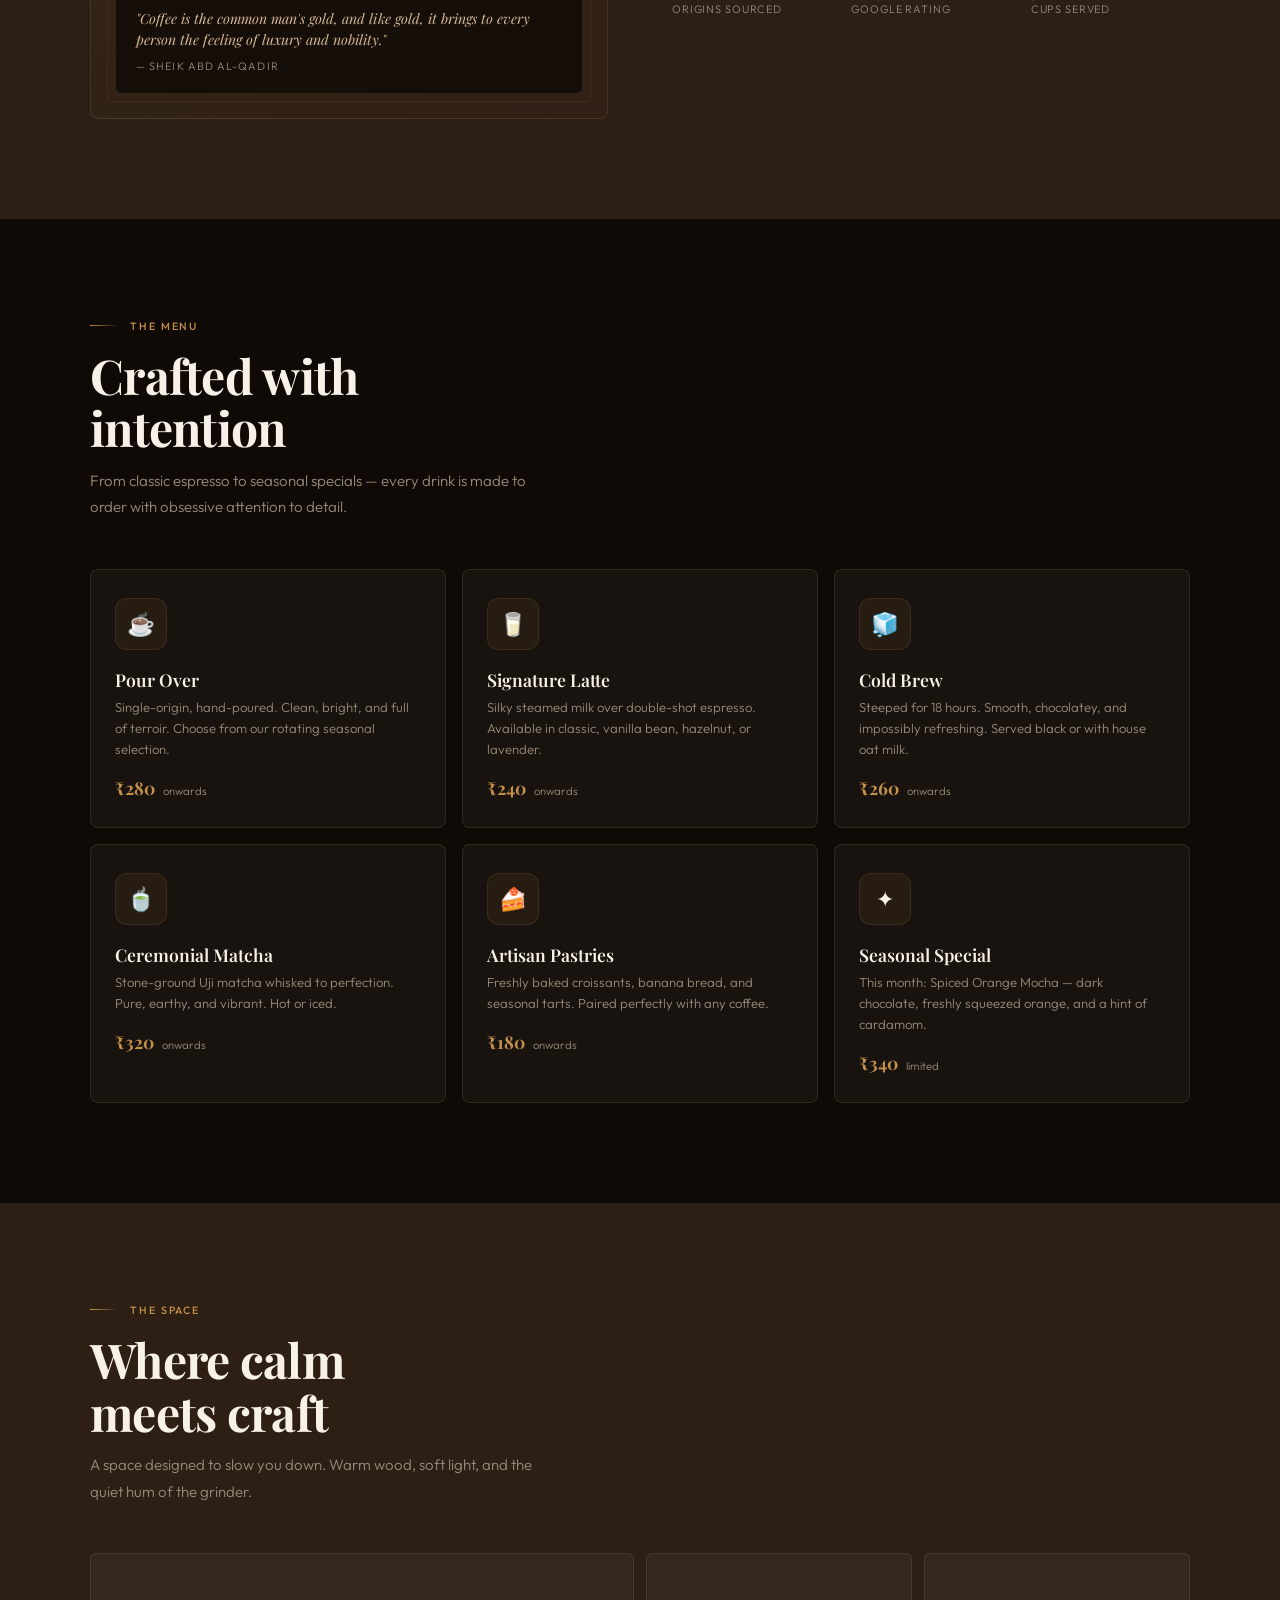
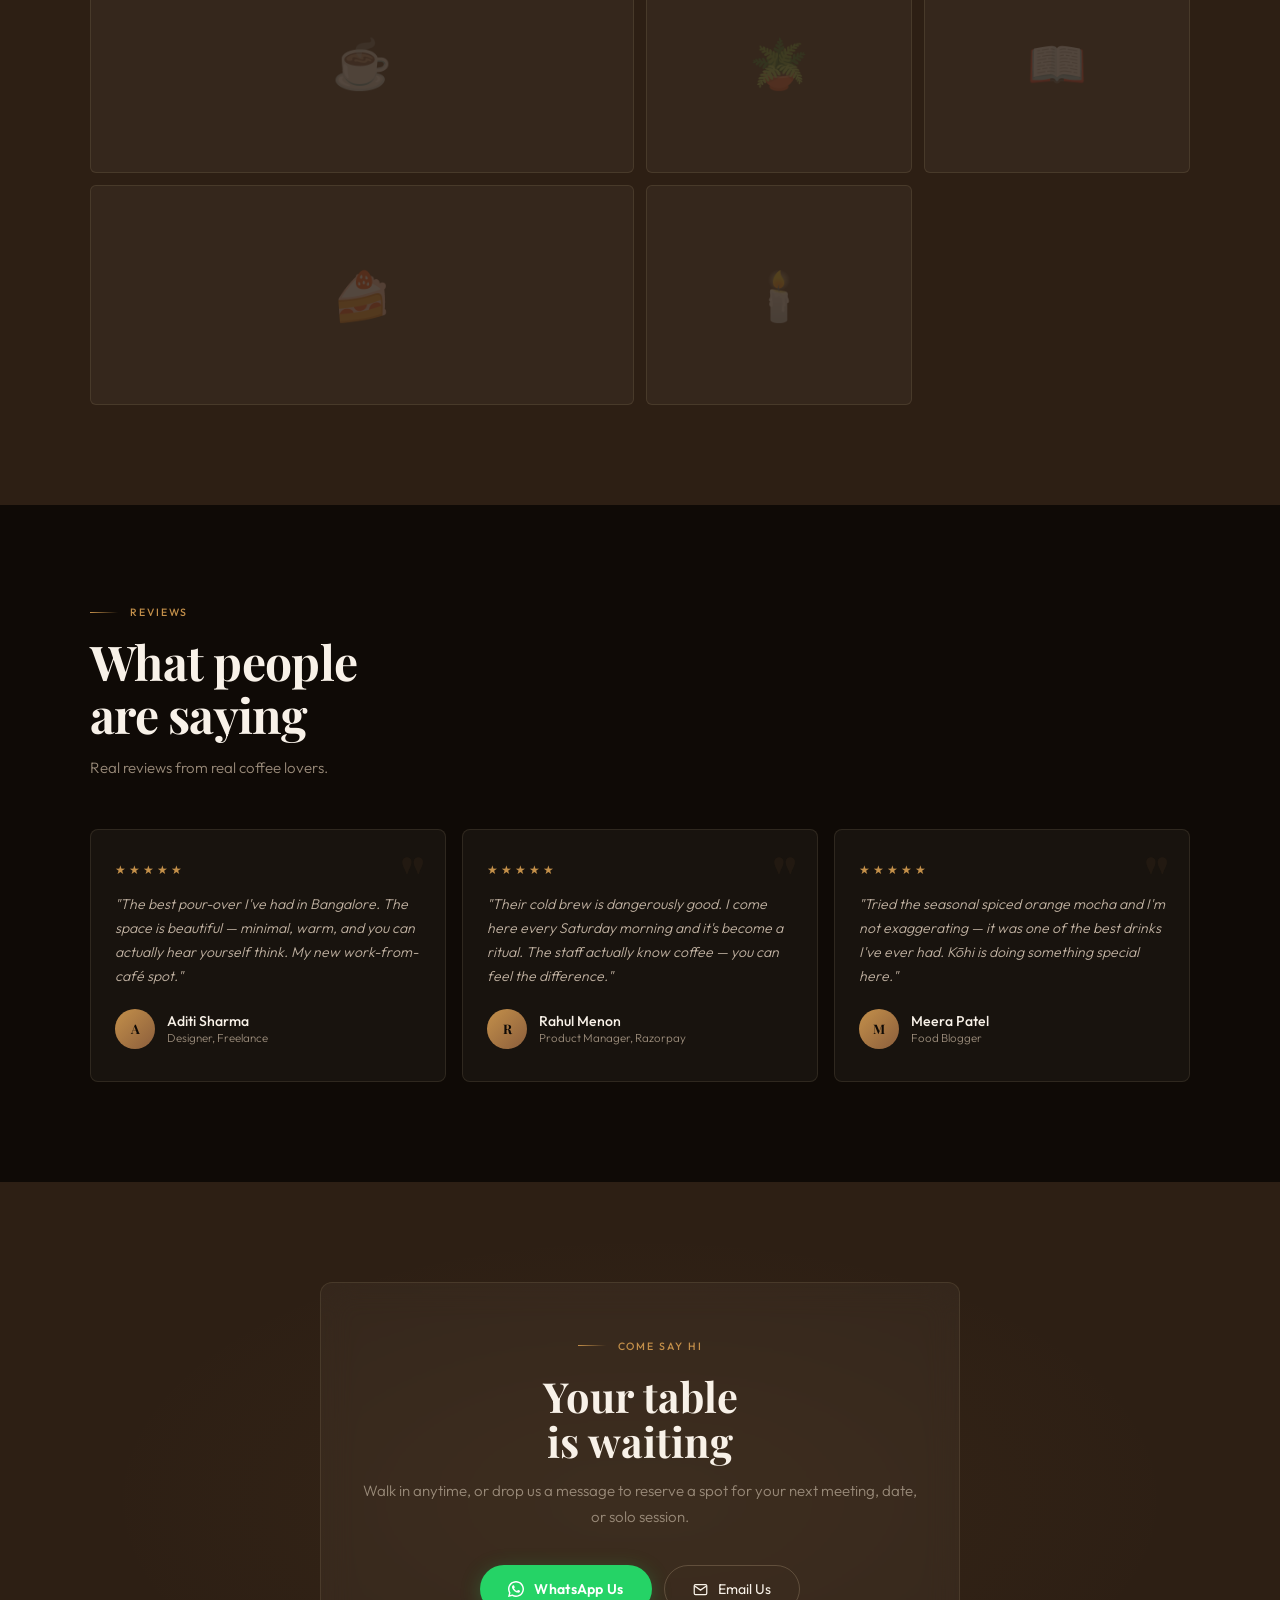
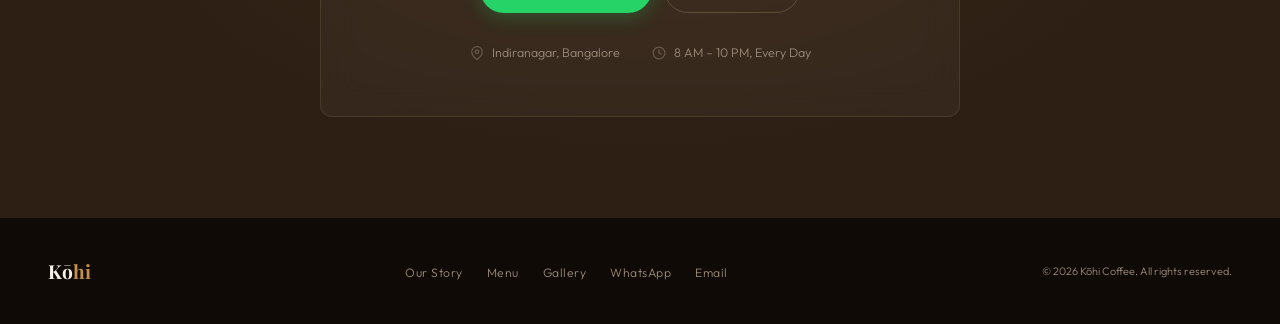
<file: projects/kohi/index.html>
offee · HTML
Copy

<!DOCTYPE html>
<html lang="en">
<head>
  <meta charset="UTF-8"/>
  <meta name="viewport" content="width=device-width, initial-scale=1.0, maximum-scale=1.0"/>
  <meta name="description" content="Kōhi Coffee — Artisan coffee house crafting extraordinary moments, one cup at a time."/>
  <title>Kōhi Coffee — Artisan Coffee House</title>
  <link href="https://fonts.googleapis.com/css2?family=Playfair+Display:ital,wght@0,400;0,600;0,700;0,800;1,400;1,600&family=Outfit:wght@200;300;400;500;600&display=swap" rel="stylesheet"/>
  <style>
    *, *::before, *::after { box-sizing: border-box; margin: 0; padding: 0; }
 
    :root {
      --espresso: #1a120b;
      --dark: #0f0a06;
      --cream: #f8f1e8;
      --latte: #d4b896;
      --caramel: #c4904a;
      --mocha: #8b5e3c;
      --roast: #2d1f14;
      --steam: rgba(248,241,232,0.06);
      --glass: rgba(248,241,232,0.04);
      --glass-border: rgba(212,184,150,0.12);
      --muted: #9a8b7a;
      --muted-light: #bfb0a0;
    }
 
    html { scroll-behavior: smooth; font-size: 16px; }
 
    body {
      background: var(--dark);
      color: var(--cream);
      font-family: 'Outfit', sans-serif;
      font-weight: 300;
      overflow-x: hidden;
      -webkit-font-smoothing: antialiased;
    }
 
    /* ── GRAIN TEXTURE ── */
    body::before {
      content: ''; position: fixed; inset: 0;
      background-image: url("data:image/svg+xml,%3Csvg viewBox='0 0 256 256' xmlns='http://www.w3.org/2000/svg'%3E%3Cfilter id='n'%3E%3CfeTurbulence type='fractalNoise' baseFrequency='0.85' numOctaves='4' stitchTiles='stitch'/%3E%3C/filter%3E%3Crect width='100%25' height='100%25' filter='url(%23n)' opacity='0.035'/%3E%3C/svg%3E");
      pointer-events: none; z-index: 1000; opacity: 0.4;
    }
 
    ::selection { background: var(--caramel); color: var(--dark); }
 
    a { color: inherit; text-decoration: none; }
 
    /* ── NAVIGATION ── */
    nav {
      position: fixed; top: 0; left: 0; right: 0; z-index: 500;
      padding: 0 48px; height: 76px;
      display: flex; align-items: center; justify-content: space-between;
      background: rgba(15,10,6,0.7);
      backdrop-filter: blur(24px) saturate(1.4);
      -webkit-backdrop-filter: blur(24px) saturate(1.4);
      border-bottom: 1px solid var(--glass-border);
      transition: background 0.4s, box-shadow 0.4s;
    }
    nav.scrolled {
      background: rgba(15,10,6,0.92);
      box-shadow: 0 8px 40px rgba(0,0,0,0.3);
    }
    @media (max-width: 768px) { nav { padding: 0 20px; height: 64px; } }
 
    .nav-logo {
      font-family: 'Playfair Display', serif; font-weight: 700;
      font-size: 1.4rem; letter-spacing: 0.02em;
    }
    .nav-logo span { color: var(--caramel); }
 
    .nav-center { display: flex; gap: 36px; list-style: none; }
    @media (max-width: 768px) { .nav-center { display: none; } }
    .nav-center a {
      font-size: 0.78rem; font-weight: 400; letter-spacing: 0.1em;
      text-transform: uppercase; color: var(--muted);
      transition: color 0.3s; position: relative;
    }
    .nav-center a::after {
      content: ''; position: absolute; bottom: -4px; left: 0;
      width: 0; height: 1px; background: var(--caramel);
      transition: width 0.3s ease;
    }
    .nav-center a:hover { color: var(--cream); }
    .nav-center a:hover::after { width: 100%; }
 
    .nav-cta {
      background: var(--caramel); color: var(--dark);
      padding: 10px 24px; border-radius: 100px;
      font-size: 0.76rem; font-weight: 600; letter-spacing: 0.06em;
      text-transform: uppercase; transition: all 0.3s;
      box-shadow: 0 2px 20px rgba(196,144,74,0.2);
    }
    .nav-cta:hover { background: var(--latte); transform: translateY(-1px); box-shadow: 0 4px 28px rgba(196,144,74,0.35); }
    @media (max-width: 768px) { .nav-cta { padding: 8px 18px; font-size: 0.72rem; } }
 
    .hamburger {
      display: none; flex-direction: column; gap: 5px;
      background: none; border: none; cursor: pointer; padding: 4px;
    }
    .hamburger span {
      display: block; width: 22px; height: 1.5px;
      background: var(--cream); transition: all 0.3s;
    }
    @media (max-width: 768px) { .hamburger { display: flex; } }
 
    .mobile-nav {
      display: none; position: fixed; inset: 0; z-index: 490;
      background: rgba(15,10,6,0.97);
      backdrop-filter: blur(40px);
      flex-direction: column; align-items: center; justify-content: center; gap: 28px;
    }
    .mobile-nav.open { display: flex; }
    .mobile-nav a {
      font-family: 'Playfair Display', serif; font-weight: 600;
      font-size: 1.5rem; color: var(--cream); transition: color 0.2s;
    }
    .mobile-nav a:hover { color: var(--caramel); }
    .mobile-nav .mn-cta {
      background: var(--caramel); color: var(--dark);
      padding: 14px 40px; border-radius: 100px;
      font-family: 'Outfit', sans-serif; font-weight: 600;
      font-size: 0.9rem; margin-top: 8px;
    }
    .mn-close {
      position: absolute; top: 20px; right: 24px;
      font-size: 1.6rem; color: var(--muted);
      background: none; border: none; cursor: pointer;
    }
 
    /* ── HERO ── */
    .hero {
      min-height: 100svh; display: flex; align-items: center;
      position: relative; overflow: hidden;
      padding: 120px 48px 80px;
    }
    @media (max-width: 768px) { .hero { padding: 100px 20px 60px; } }
 
    .hero-bg {
      position: absolute; inset: 0;
      background:
        radial-gradient(ellipse 60% 50% at 70% 40%, rgba(196,144,74,0.07) 0%, transparent 60%),
        radial-gradient(ellipse 40% 50% at 20% 70%, rgba(139,94,60,0.06) 0%, transparent 60%),
        radial-gradient(ellipse 80% 80% at 50% 50%, rgba(45,31,20,0.9) 0%, var(--dark) 70%);
    }
 
    .hero-pattern {
      position: absolute; inset: 0; opacity: 0.025;
      background-image:
        radial-gradient(circle at 25% 25%, var(--caramel) 1px, transparent 1px),
        radial-gradient(circle at 75% 75%, var(--caramel) 0.5px, transparent 0.5px);
      background-size: 60px 60px, 40px 40px;
    }
 
    .hero-content {
      position: relative; z-index: 2;
      max-width: 700px; width: 100%;
    }
 
    .hero-badge {
      display: inline-flex; align-items: center; gap: 10px;
      background: var(--glass);
      border: 1px solid var(--glass-border);
      backdrop-filter: blur(12px);
      padding: 8px 18px; border-radius: 100px;
      font-size: 0.68rem; font-weight: 500; letter-spacing: 0.14em;
      text-transform: uppercase; color: var(--caramel);
      margin-bottom: 28px;
      animation: fadeUp 0.8s ease both;
    }
    .hero-badge::before {
      content: ''; width: 6px; height: 6px;
      background: var(--caramel); border-radius: 50%;
      animation: pulse 2.5s ease infinite;
    }
    @keyframes pulse { 0%,100%{opacity:1;transform:scale(1)} 50%{opacity:.4;transform:scale(.7)} }
 
    .hero h1 {
      font-family: 'Playfair Display', serif; font-weight: 700;
      font-size: clamp(2.6rem, 6.5vw, 5.4rem);
      line-height: 1.02; letter-spacing: -0.02em;
      margin-bottom: 24px;
      animation: fadeUp 0.8s 0.1s ease both;
    }
    .hero h1 em {
      font-style: italic; color: var(--caramel);
      position: relative;
    }
    .hero h1 em::after {
      content: ''; position: absolute; bottom: 2px; left: 0; right: 0;
      height: 2px; background: var(--caramel); opacity: 0.4;
      transform: scaleX(0); transform-origin: left;
      animation: lineIn 0.6s 1.2s ease forwards;
    }
    @keyframes lineIn { to { transform: scaleX(1); } }
 
    .hero-sub {
      font-size: clamp(0.92rem, 1.8vw, 1.08rem);
      color: var(--muted-light); line-height: 1.75;
      max-width: 480px; margin-bottom: 40px;
      animation: fadeUp 0.8s 0.2s ease both;
    }
 
    .hero-actions {
      display: flex; gap: 12px; flex-wrap: wrap;
      animation: fadeUp 0.8s 0.3s ease both;
    }
 
    .btn-primary {
      display: inline-flex; align-items: center; gap: 10px;
      background: var(--caramel); color: var(--dark);
      padding: 14px 30px; border-radius: 100px;
      font-family: 'Outfit', sans-serif; font-weight: 600;
      font-size: 0.86rem; letter-spacing: 0.03em;
      transition: all 0.3s;
      box-shadow: 0 4px 24px rgba(196,144,74,0.25);
    }
    .btn-primary:hover {
      background: var(--latte); transform: translateY(-2px);
      box-shadow: 0 8px 36px rgba(196,144,74,0.4);
    }
 
    .btn-ghost {
      display: inline-flex; align-items: center; gap: 10px;
      border: 1px solid rgba(212,184,150,0.25); color: var(--cream);
      padding: 14px 30px; border-radius: 100px;
      font-family: 'Outfit', sans-serif; font-weight: 400;
      font-size: 0.86rem; letter-spacing: 0.03em;
      transition: all 0.3s;
    }
    .btn-ghost:hover {
      background: var(--steam); border-color: var(--caramel);
      transform: translateY(-2px);
    }
 
    .hero-visual {
      position: absolute; right: -2%; top: 50%; transform: translateY(-50%);
      width: 44%; max-width: 520px; aspect-ratio: 4/5;
      background:
        linear-gradient(135deg, rgba(196,144,74,0.08) 0%, transparent 50%),
        linear-gradient(225deg, rgba(139,94,60,0.1) 0%, transparent 50%);
      border: 1px solid var(--glass-border);
      border-radius: 0 0 0 40%;
      overflow: hidden;
    }
    .hero-visual::before {
      content: '☕'; position: absolute;
      top: 50%; left: 50%; transform: translate(-50%, -50%);
      font-size: 6rem; opacity: 0.08;
    }
    .hero-visual-inner {
      position: absolute; inset: 0;
      display: flex; align-items: center; justify-content: center;
      font-family: 'Playfair Display', serif; font-size: 7rem;
      font-weight: 800; color: rgba(196,144,74,0.04);
      letter-spacing: -0.04em;
    }
    @media (max-width: 960px) { .hero-visual { display: none; } }
 
    .hero-scroll {
      position: absolute; bottom: 32px; left: 50%; transform: translateX(-50%);
      display: flex; flex-direction: column; align-items: center; gap: 8px;
      color: var(--muted); font-size: 0.6rem; letter-spacing: 0.15em;
      text-transform: uppercase;
      animation: fadeUp 0.8s 0.9s ease both;
    }
    .scroll-line {
      width: 1px; height: 40px;
      background: linear-gradient(to bottom, var(--caramel), transparent);
      animation: scrollPulse 2.5s ease infinite;
    }
    @keyframes scrollPulse { 0%,100%{opacity:.25} 50%{opacity:.9} }
    @keyframes fadeUp { from{opacity:0;transform:translateY(24px)} to{opacity:1;transform:translateY(0)} }
 
    /* ── MARQUEE ── */
    .marquee {
      border-top: 1px solid var(--glass-border);
      border-bottom: 1px solid var(--glass-border);
      padding: 16px 0; overflow: hidden;
      background: rgba(45,31,20,0.3);
    }
    .marquee-track {
      display: flex; gap: 48px; width: max-content;
      animation: slide 30s linear infinite;
    }
    .marquee-item {
      display: flex; align-items: center; gap: 12px; white-space: nowrap;
      font-family: 'Playfair Display', serif; font-weight: 400;
      font-size: 0.82rem; letter-spacing: 0.06em; color: var(--muted);
    }
    .marquee-dot { width: 4px; height: 4px; background: var(--caramel); border-radius: 50%; }
    @keyframes slide { from{transform:translateX(0)} to{transform:translateX(-50%)} }
 
    /* ── SECTIONS COMMON ── */
    .section { padding: 100px 48px; position: relative; }
    @media (max-width: 768px) { .section { padding: 72px 20px; } }
 
    .section-label {
      display: inline-flex; align-items: center; gap: 12px;
      font-size: 0.66rem; font-weight: 500; letter-spacing: 0.18em;
      text-transform: uppercase; color: var(--caramel); margin-bottom: 16px;
    }
    .section-label::before {
      content: ''; width: 28px; height: 1px;
      background: linear-gradient(90deg, var(--caramel), transparent);
    }
    .section-title {
      font-family: 'Playfair Display', serif; font-weight: 700;
      font-size: clamp(1.8rem, 4vw, 3rem);
      line-height: 1.1; letter-spacing: -0.015em; margin-bottom: 14px;
    }
    .section-desc {
      color: var(--muted); line-height: 1.75;
      font-size: 0.94rem; max-width: 460px; margin-bottom: 48px;
    }
 
    /* ── ABOUT ── */
    .about { background: var(--roast); overflow: hidden; }
    .about-grid {
      display: grid; grid-template-columns: 1fr 1fr;
      gap: 64px; max-width: 1100px; margin: 0 auto;
      align-items: center;
    }
    @media (max-width: 860px) { .about-grid { grid-template-columns: 1fr; gap: 40px; } }
 
    .about-visual {
      position: relative; aspect-ratio: 4/5;
      background: linear-gradient(145deg, rgba(196,144,74,0.06), rgba(139,94,60,0.04));
      border: 1px solid var(--glass-border);
      border-radius: 8px; overflow: hidden;
    }
    .about-visual::before {
      content: ''; position: absolute; inset: 16px;
      border: 1px solid rgba(196,144,74,0.1); border-radius: 4px;
    }
    .about-visual-text {
      position: absolute; bottom: 24px; left: 24px; right: 24px;
      background: rgba(15,10,6,0.8); backdrop-filter: blur(16px);
      border: 1px solid var(--glass-border);
      padding: 20px; border-radius: 6px;
    }
    .about-visual-text p {
      font-family: 'Playfair Display', serif; font-style: italic;
      font-size: 0.88rem; color: var(--latte); line-height: 1.5;
    }
    .about-visual-text span {
      display: block; font-family: 'Outfit', sans-serif;
      font-size: 0.68rem; color: var(--muted); letter-spacing: 0.1em;
      text-transform: uppercase; margin-top: 8px;
    }
 
    .about-stats {
      display: grid; grid-template-columns: repeat(3, 1fr);
      gap: 20px; margin-top: 40px;
    }
    .about-stat {
      padding: 20px 0;
      border-top: 1px solid var(--glass-border);
    }
    .about-stat-num {
      font-family: 'Playfair Display', serif; font-weight: 700;
      font-size: 1.8rem; color: var(--caramel); line-height: 1;
      margin-bottom: 4px;
    }
    .about-stat-label {
      font-size: 0.68rem; color: var(--muted); letter-spacing: 0.08em;
      text-transform: uppercase;
    }
 
    /* ── MENU ── */
    .menu-grid {
      display: grid; grid-template-columns: repeat(3, 1fr);
      gap: 16px; max-width: 1100px; margin: 0 auto;
    }
    @media (max-width: 860px) { .menu-grid { grid-template-columns: repeat(2, 1fr); } }
    @media (max-width: 520px) { .menu-grid { grid-template-columns: 1fr; } }
 
    .menu-card {
      background: var(--glass);
      border: 1px solid var(--glass-border);
      border-radius: 8px; padding: 28px 24px;
      position: relative; overflow: hidden;
      transition: all 0.4s ease;
    }
    .menu-card::before {
      content: ''; position: absolute; top: 0; left: 0; right: 0;
      height: 2px; background: linear-gradient(90deg, transparent, var(--caramel), transparent);
      transform: scaleX(0); transition: transform 0.4s ease;
    }
    .menu-card:hover {
      background: rgba(248,241,232,0.06);
      border-color: rgba(196,144,74,0.25);
      transform: translateY(-4px);
      box-shadow: 0 16px 48px rgba(0,0,0,0.3);
    }
    .menu-card:hover::before { transform: scaleX(1); }
 
    .menu-card-icon {
      width: 52px; height: 52px; border-radius: 12px;
      background: rgba(196,144,74,0.08);
      border: 1px solid rgba(196,144,74,0.15);
      display: grid; place-items: center;
      font-size: 1.4rem; margin-bottom: 18px;
      transition: all 0.3s;
    }
    .menu-card:hover .menu-card-icon {
      background: rgba(196,144,74,0.15);
      border-color: var(--caramel);
      transform: scale(1.05);
    }
    .menu-card-name {
      font-family: 'Playfair Display', serif; font-weight: 600;
      font-size: 1.1rem; margin-bottom: 6px;
    }
    .menu-card-desc {
      font-size: 0.82rem; color: var(--muted); line-height: 1.6;
      margin-bottom: 16px;
    }
    .menu-card-price {
      font-family: 'Playfair Display', serif; font-weight: 700;
      font-size: 1.1rem; color: var(--caramel);
    }
    .menu-card-price span {
      font-family: 'Outfit', sans-serif; font-weight: 300;
      font-size: 0.7rem; color: var(--muted); margin-left: 4px;
    }
 
    /* ── GALLERY ── */
    .gallery { background: var(--roast); overflow: hidden; }
    .gallery-grid {
      display: grid;
      grid-template-columns: repeat(4, 1fr);
      grid-template-rows: repeat(2, 220px);
      gap: 12px; max-width: 1100px; margin: 0 auto;
    }
    @media (max-width: 768px) {
      .gallery-grid {
        grid-template-columns: repeat(2, 1fr);
        grid-template-rows: repeat(4, 180px);
      }
    }
    .gallery-item {
      background: var(--glass);
      border: 1px solid var(--glass-border);
      border-radius: 6px; overflow: hidden;
      position: relative; transition: all 0.4s;
      display: flex; align-items: center; justify-content: center;
    }
    .gallery-item:hover {
      border-color: rgba(196,144,74,0.3);
      transform: scale(1.02);
      box-shadow: 0 12px 40px rgba(0,0,0,0.3);
      z-index: 2;
    }
    .gallery-item:nth-child(1) { grid-column: span 2; }
    .gallery-item:nth-child(4) { grid-column: span 2; }
    @media (max-width: 768px) {
      .gallery-item:nth-child(1),
      .gallery-item:nth-child(4) { grid-column: span 1; }
    }
    .gallery-item-label {
      position: absolute; bottom: 16px; left: 16px;
      background: rgba(15,10,6,0.75); backdrop-filter: blur(12px);
      padding: 8px 16px; border-radius: 100px;
      font-size: 0.72rem; letter-spacing: 0.06em;
      color: var(--latte); border: 1px solid var(--glass-border);
      opacity: 0; transform: translateY(8px);
      transition: all 0.3s;
    }
    .gallery-item:hover .gallery-item-label { opacity: 1; transform: translateY(0); }
    .gallery-emoji {
      font-size: 3rem; opacity: 0.15;
      transition: opacity 0.3s, transform 0.3s;
    }
    .gallery-item:hover .gallery-emoji { opacity: 0.3; transform: scale(1.1); }
 
    /* ── TESTIMONIALS ── */
    .testimonials-grid {
      display: grid; grid-template-columns: repeat(3, 1fr);
      gap: 16px; max-width: 1100px; margin: 0 auto;
    }
    @media (max-width: 860px) { .testimonials-grid { grid-template-columns: 1fr; } }
 
    .testimonial-card {
      background: var(--glass);
      border: 1px solid var(--glass-border);
      border-radius: 8px; padding: 32px 24px;
      position: relative; transition: all 0.4s;
    }
    .testimonial-card:hover {
      background: rgba(248,241,232,0.05);
      border-color: rgba(196,144,74,0.2);
      transform: translateY(-3px);
    }
    .testimonial-card::before {
      content: '"'; position: absolute; top: 16px; right: 20px;
      font-family: 'Playfair Display', serif; font-size: 4rem; font-weight: 800;
      color: rgba(196,144,74,0.06); line-height: 1;
    }
    .t-stars { color: var(--caramel); font-size: 0.72rem; letter-spacing: 3px; margin-bottom: 16px; }
    .t-text {
      font-size: 0.88rem; color: var(--muted-light); line-height: 1.7;
      margin-bottom: 20px; font-style: italic;
    }
    .t-author { display: flex; align-items: center; gap: 12px; }
    .t-avatar {
      width: 40px; height: 40px; border-radius: 50%;
      background: linear-gradient(135deg, var(--caramel), var(--mocha));
      display: grid; place-items: center;
      font-family: 'Playfair Display', serif; font-weight: 700;
      font-size: 0.82rem; color: var(--dark);
    }
    .t-name { font-weight: 500; font-size: 0.88rem; }
    .t-role { font-size: 0.72rem; color: var(--muted); }
 
    /* ── CONTACT / CTA ── */
    .contact {
      text-align: center; position: relative;
      overflow: hidden; background: var(--roast);
    }
    .contact-glow {
      position: absolute; inset: 0;
      background: radial-gradient(ellipse 60% 60% at 50% 50%, rgba(196,144,74,0.06) 0%, transparent 70%);
    }
    .contact-inner {
      position: relative; z-index: 2;
      max-width: 640px; margin: 0 auto;
    }
    .contact-box {
      background: var(--glass);
      border: 1px solid var(--glass-border);
      border-radius: 12px; padding: 56px 40px;
      backdrop-filter: blur(16px);
    }
    @media (max-width: 560px) { .contact-box { padding: 40px 24px; } }
 
    .contact-title {
      font-family: 'Playfair Display', serif; font-weight: 700;
      font-size: clamp(1.6rem, 4vw, 2.6rem);
      line-height: 1.1; margin-bottom: 14px;
    }
    .contact-sub { color: var(--muted); font-size: 0.94rem; line-height: 1.7; margin-bottom: 36px; }
    .contact-buttons {
      display: flex; gap: 12px; justify-content: center; flex-wrap: wrap;
    }
 
    .btn-wa {
      display: inline-flex; align-items: center; gap: 10px;
      background: #25D366; color: #fff; padding: 14px 28px;
      border-radius: 100px; font-weight: 600; font-size: 0.88rem;
      letter-spacing: 0.02em; transition: all 0.3s;
      box-shadow: 0 4px 20px rgba(37,211,102,0.25);
    }
    .btn-wa:hover { filter: brightness(1.1); transform: translateY(-2px); box-shadow: 0 8px 32px rgba(37,211,102,0.35); }
 
    .btn-email-cta {
      display: inline-flex; align-items: center; gap: 10px;
      border: 1px solid rgba(212,184,150,0.25); color: var(--cream);
      padding: 14px 28px; border-radius: 100px;
      font-weight: 400; font-size: 0.88rem; transition: all 0.3s;
    }
    .btn-email-cta:hover {
      background: var(--steam); border-color: var(--caramel);
      transform: translateY(-2px);
    }
 
    .contact-info {
      margin-top: 32px; display: flex; gap: 32px;
      justify-content: center; flex-wrap: wrap;
    }
    .contact-info-item {
      font-size: 0.78rem; color: var(--muted);
      display: flex; align-items: center; gap: 8px;
    }
    .contact-info-item svg { opacity: 0.5; }
 
    /* ── FOOTER ── */
    footer {
      border-top: 1px solid var(--glass-border);
      padding: 40px 48px; display: flex; align-items: center;
      justify-content: space-between; flex-wrap: wrap; gap: 20px;
    }
    @media (max-width: 768px) {
      footer {
        padding: 32px 20px; flex-direction: column;
        text-align: center; gap: 16px;
      }
    }
    .footer-logo {
      font-family: 'Playfair Display', serif; font-weight: 700;
      font-size: 1.2rem;
    }
    .footer-logo span { color: var(--caramel); }
    .footer-links { display: flex; gap: 24px; list-style: none; flex-wrap: wrap; justify-content: center; }
    .footer-links a {
      font-size: 0.76rem; color: var(--muted);
      transition: color 0.2s; letter-spacing: 0.04em;
    }
    .footer-links a:hover { color: var(--cream); }
    .footer-copy { font-size: 0.68rem; color: var(--muted); }
 
    /* ── FLOATING WHATSAPP ── */
    .float-wa {
      position: fixed; bottom: 24px; right: 20px; z-index: 300;
      width: 52px; height: 52px; border-radius: 50%;
      background: #25D366; display: grid; place-items: center;
      box-shadow: 0 4px 20px rgba(37,211,102,0.35);
      transition: all 0.3s;
    }
    .float-wa:hover { transform: scale(1.1); box-shadow: 0 6px 28px rgba(37,211,102,0.5); }
 
    /* ── REVEAL ── */
    .reveal { opacity: 0; transform: translateY(28px); transition: opacity 0.7s ease, transform 0.7s ease; }
    .reveal.visible { opacity: 1; transform: none; }
    .reveal-delay-1 { transition-delay: 0.1s; }
    .reveal-delay-2 { transition-delay: 0.2s; }
    .reveal-delay-3 { transition-delay: 0.3s; }
  </style>
</head>
<body>
 
<!-- Float WhatsApp -->
<a href="https://wa.me/919876543210?text=Hi%20K%C5%8Dhi!%20I%27d%20like%20to%20know%20more." class="float-wa" target="_blank" aria-label="WhatsApp">
  <svg width="22" height="22" viewBox="0 0 24 24" fill="white"><path d="M17.472 14.382c-.297-.149-1.758-.867-2.03-.967-.273-.099-.471-.148-.67.15-.197.297-.767.966-.94 1.164-.173.199-.347.223-.644.075-.297-.15-1.255-.463-2.39-1.475-.883-.788-1.48-1.761-1.653-2.059-.173-.297-.018-.458.13-.606.134-.133.298-.347.446-.52.149-.174.198-.298.298-.497.099-.198.05-.371-.025-.52-.075-.149-.669-1.612-.916-2.207-.242-.579-.487-.5-.669-.51-.173-.008-.371-.01-.57-.01-.198 0-.52.074-.792.372-.272.297-1.04 1.016-1.04 2.479 0 1.462 1.065 2.875 1.213 3.074.149.198 2.096 3.2 5.077 4.487.709.306 1.262.489 1.694.625.712.227 1.36.195 1.871.118.571-.085 1.758-.719 2.006-1.413.248-.694.248-1.289.173-1.413-.074-.124-.272-.198-.57-.347z"/><path d="M12 0C5.373 0 0 5.373 0 12c0 2.136.563 4.14 1.548 5.876L0 24l6.304-1.524A11.934 11.934 0 0012 24c6.627 0 12-5.373 12-12S18.627 0 12 0zm0 21.818a9.79 9.79 0 01-5.028-1.386l-.36-.214-3.742.904.952-3.645-.233-.374A9.757 9.757 0 012.182 12C2.182 6.578 6.578 2.182 12 2.182S21.818 6.578 21.818 12 17.422 21.818 12 21.818z"/></svg>
</a>
 
<!-- Mobile Nav -->
<div class="mobile-nav" id="mobileNav">
  <button class="mn-close" id="navClose" aria-label="Close">✕</button>
  <a href="#about" onclick="closeMobile()">Our Story</a>
  <a href="#menu" onclick="closeMobile()">Menu</a>
  <a href="#gallery" onclick="closeMobile()">Gallery</a>
  <a href="#testimonials" onclick="closeMobile()">Reviews</a>
  <a href="#contact" onclick="closeMobile()" class="mn-cta">Visit Us</a>
</div>
 
<!-- NAV -->
<nav id="navbar">
  <a href="#" class="nav-logo">Kō<span>hi</span></a>
  <ul class="nav-center">
    <li><a href="#about">Our Story</a></li>
    <li><a href="#menu">Menu</a></li>
    <li><a href="#gallery">Gallery</a></li>
    <li><a href="#testimonials">Reviews</a></li>
  </ul>
  <a href="#contact" class="nav-cta">Visit Us</a>
  <button class="hamburger" id="hamburger" aria-label="Menu">
    <span></span><span></span><span></span>
  </button>
</nav>
 
<!-- HERO -->
<section class="hero">
  <div class="hero-bg"></div>
  <div class="hero-pattern"></div>
  <div class="hero-content">
    <div class="hero-badge">Artisan Coffee House · Est. 2021</div>
    <h1>Every Cup<br/>Tells a<br/><em>Story</em></h1>
    <p class="hero-sub">Single-origin beans, slow-roasted to perfection. Kōhi is where craft meets calm — a space designed for those who believe coffee is more than a habit.</p>
    <div class="hero-actions">
      <a href="#menu" class="btn-primary">
        <span>Explore Menu</span>
        <svg width="14" height="14" viewBox="0 0 24 24" fill="none" stroke="currentColor" stroke-width="2.5"><path d="M5 12h14M12 5l7 7-7 7"/></svg>
      </a>
      <a href="#contact" class="btn-ghost">Find Us</a>
    </div>
  </div>
  <div class="hero-visual">
    <div class="hero-visual-inner">KŌHI</div>
  </div>
  <div class="hero-scroll"><div class="scroll-line"></div>Scroll</div>
</section>
 
<!-- MARQUEE -->
<div class="marquee">
  <div class="marquee-track">
    <div class="marquee-item"><div class="marquee-dot"></div>Single Origin</div>
    <div class="marquee-item"><div class="marquee-dot"></div>Pour Over</div>
    <div class="marquee-item"><div class="marquee-dot"></div>Cold Brew</div>
    <div class="marquee-item"><div class="marquee-dot"></div>Artisan Pastries</div>
    <div class="marquee-item"><div class="marquee-dot"></div>Specialty Lattes</div>
    <div class="marquee-item"><div class="marquee-dot"></div>Slow Roasted</div>
    <div class="marquee-item"><div class="marquee-dot"></div>Fair Trade</div>
    <div class="marquee-item"><div class="marquee-dot"></div>Matcha Bar</div>
    <div class="marquee-item"><div class="marquee-dot"></div>Single Origin</div>
    <div class="marquee-item"><div class="marquee-dot"></div>Pour Over</div>
    <div class="marquee-item"><div class="marquee-dot"></div>Cold Brew</div>
    <div class="marquee-item"><div class="marquee-dot"></div>Artisan Pastries</div>
    <div class="marquee-item"><div class="marquee-dot"></div>Specialty Lattes</div>
    <div class="marquee-item"><div class="marquee-dot"></div>Slow Roasted</div>
    <div class="marquee-item"><div class="marquee-dot"></div>Fair Trade</div>
    <div class="marquee-item"><div class="marquee-dot"></div>Matcha Bar</div>
  </div>
</div>
 
<!-- ABOUT -->
<section class="section about" id="about">
  <div class="about-grid">
    <div class="about-visual reveal">
      <div class="about-visual-text">
        <p>"Coffee is the common man's gold, and like gold, it brings to every person the feeling of luxury and nobility."</p>
        <span>— Sheik Abd al-Qadir</span>
      </div>
    </div>
    <div class="reveal reveal-delay-1">
      <div class="section-label">Our Story</div>
      <h2 class="section-title">Born from a love<br/>of the craft</h2>
      <p class="section-desc">Kōhi began with a simple belief: great coffee deserves a great space. We source beans directly from farms in Ethiopia, Colombia, and Guatemala — roasting in small batches to bring out flavors you won't find anywhere else.</p>
      <p class="section-desc" style="margin-bottom:0;">Every detail in our house — from the hand-thrown ceramics to the playlist — is curated to slow you down, just enough.</p>
      <div class="about-stats">
        <div class="about-stat">
          <div class="about-stat-num">12+</div>
          <div class="about-stat-label">Origins Sourced</div>
        </div>
        <div class="about-stat">
          <div class="about-stat-num">4.9★</div>
          <div class="about-stat-label">Google Rating</div>
        </div>
        <div class="about-stat">
          <div class="about-stat-num">50K+</div>
          <div class="about-stat-label">Cups Served</div>
        </div>
      </div>
    </div>
  </div>
</section>
 
<!-- MENU -->
<section class="section" id="menu">
  <div style="max-width:1100px;margin:0 auto;">
    <div class="section-label reveal">The Menu</div>
    <h2 class="section-title reveal">Crafted with<br/>intention</h2>
    <p class="section-desc reveal">From classic espresso to seasonal specials — every drink is made to order with obsessive attention to detail.</p>
    <div class="menu-grid">
      <div class="menu-card reveal">
        <div class="menu-card-icon">☕</div>
        <div class="menu-card-name">Pour Over</div>
        <p class="menu-card-desc">Single-origin, hand-poured. Clean, bright, and full of terroir. Choose from our rotating seasonal selection.</p>
        <div class="menu-card-price">₹280 <span>onwards</span></div>
      </div>
      <div class="menu-card reveal reveal-delay-1">
        <div class="menu-card-icon">🥛</div>
        <div class="menu-card-name">Signature Latte</div>
        <p class="menu-card-desc">Silky steamed milk over double-shot espresso. Available in classic, vanilla bean, hazelnut, or lavender.</p>
        <div class="menu-card-price">₹240 <span>onwards</span></div>
      </div>
      <div class="menu-card reveal reveal-delay-2">
        <div class="menu-card-icon">🧊</div>
        <div class="menu-card-name">Cold Brew</div>
        <p class="menu-card-desc">Steeped for 18 hours. Smooth, chocolatey, and impossibly refreshing. Served black or with house oat milk.</p>
        <div class="menu-card-price">₹260 <span>onwards</span></div>
      </div>
      <div class="menu-card reveal">
        <div class="menu-card-icon">🍵</div>
        <div class="menu-card-name">Ceremonial Matcha</div>
        <p class="menu-card-desc">Stone-ground Uji matcha whisked to perfection. Pure, earthy, and vibrant. Hot or iced.</p>
        <div class="menu-card-price">₹320 <span>onwards</span></div>
      </div>
      <div class="menu-card reveal reveal-delay-1">
        <div class="menu-card-icon">🍰</div>
        <div class="menu-card-name">Artisan Pastries</div>
        <p class="menu-card-desc">Freshly baked croissants, banana bread, and seasonal tarts. Paired perfectly with any coffee.</p>
        <div class="menu-card-price">₹180 <span>onwards</span></div>
      </div>
      <div class="menu-card reveal reveal-delay-2">
        <div class="menu-card-icon">✦</div>
        <div class="menu-card-name">Seasonal Special</div>
        <p class="menu-card-desc">This month: Spiced Orange Mocha — dark chocolate, freshly squeezed orange, and a hint of cardamom.</p>
        <div class="menu-card-price">₹340 <span>limited</span></div>
      </div>
    </div>
  </div>
</section>
 
<!-- GALLERY -->
<section class="section gallery" id="gallery">
  <div style="max-width:1100px;margin:0 auto;">
    <div class="section-label reveal">The Space</div>
    <h2 class="section-title reveal">Where calm<br/>meets craft</h2>
    <p class="section-desc reveal">A space designed to slow you down. Warm wood, soft light, and the quiet hum of the grinder.</p>
    <div class="gallery-grid reveal">
      <div class="gallery-item">
        <div class="gallery-emoji">☕</div>
        <div class="gallery-item-label">The Bar</div>
      </div>
      <div class="gallery-item">
        <div class="gallery-emoji">🪴</div>
        <div class="gallery-item-label">Indoor Garden</div>
      </div>
      <div class="gallery-item">
        <div class="gallery-emoji">📖</div>
        <div class="gallery-item-label">Reading Corner</div>
      </div>
      <div class="gallery-item">
        <div class="gallery-emoji">🍰</div>
        <div class="gallery-item-label">Pastry Counter</div>
      </div>
      <div class="gallery-item">
        <div class="gallery-emoji">🕯️</div>
        <div class="gallery-item-label">Evening Mood</div>
      </div>
    </div>
  </div>
</section>
 
<!-- TESTIMONIALS -->
<section class="section" id="testimonials">
  <div style="max-width:1100px;margin:0 auto;">
    <div class="section-label reveal">Reviews</div>
    <h2 class="section-title reveal">What people<br/>are saying</h2>
    <p class="section-desc reveal">Real reviews from real coffee lovers.</p>
    <div class="testimonials-grid">
      <div class="testimonial-card reveal">
        <div class="t-stars">★★★★★</div>
        <p class="t-text">"The best pour-over I've had in Bangalore. The space is beautiful — minimal, warm, and you can actually hear yourself think. My new work-from-café spot."</p>
        <div class="t-author">
          <div class="t-avatar">A</div>
          <div><div class="t-name">Aditi Sharma</div><div class="t-role">Designer, Freelance</div></div>
        </div>
      </div>
      <div class="testimonial-card reveal reveal-delay-1">
        <div class="t-stars">★★★★★</div>
        <p class="t-text">"Their cold brew is dangerously good. I come here every Saturday morning and it's become a ritual. The staff actually know coffee — you can feel the difference."</p>
        <div class="t-author">
          <div class="t-avatar">R</div>
          <div><div class="t-name">Rahul Menon</div><div class="t-role">Product Manager, Razorpay</div></div>
        </div>
      </div>
      <div class="testimonial-card reveal reveal-delay-2">
        <div class="t-stars">★★★★★</div>
        <p class="t-text">"Tried the seasonal spiced orange mocha and I'm not exaggerating — it was one of the best drinks I've ever had. Kōhi is doing something special here."</p>
        <div class="t-author">
          <div class="t-avatar">M</div>
          <div><div class="t-name">Meera Patel</div><div class="t-role">Food Blogger</div></div>
        </div>
      </div>
    </div>
  </div>
</section>
 
<!-- CONTACT -->
<section class="section contact" id="contact">
  <div class="contact-glow"></div>
  <div class="contact-inner">
    <div class="contact-box reveal">
      <div class="section-label" style="justify-content:center;margin-bottom:20px;">Come Say Hi</div>
      <h2 class="contact-title">Your table<br/>is waiting</h2>
      <p class="contact-sub">Walk in anytime, or drop us a message to reserve a spot for your next meeting, date, or solo session.</p>
      <div class="contact-buttons">
        <a href="https://wa.me/919876543210?text=Hi%20K%C5%8Dhi!%20I%27d%20like%20to%20reserve%20a%20table." class="btn-wa" target="_blank">
          <svg width="16" height="16" viewBox="0 0 24 24" fill="white"><path d="M17.472 14.382c-.297-.149-1.758-.867-2.03-.967-.273-.099-.471-.148-.67.15-.197.297-.767.966-.94 1.164-.173.199-.347.223-.644.075-.297-.15-1.255-.463-2.39-1.475-.883-.788-1.48-1.761-1.653-2.059-.173-.297-.018-.458.13-.606.134-.133.298-.347.446-.52.149-.174.198-.298.298-.497.099-.198.05-.371-.025-.52-.075-.149-.669-1.612-.916-2.207-.242-.579-.487-.5-.669-.51-.173-.008-.371-.01-.57-.01-.198 0-.52.074-.792.372-.272.297-1.04 1.016-1.04 2.479 0 1.462 1.065 2.875 1.213 3.074.149.198 2.096 3.2 5.077 4.487.709.306 1.262.489 1.694.625.712.227 1.36.195 1.871.118.571-.085 1.758-.719 2.006-1.413.248-.694.248-1.289.173-1.413-.074-.124-.272-.198-.57-.347z"/><path d="M12 0C5.373 0 0 5.373 0 12c0 2.136.563 4.14 1.548 5.876L0 24l6.304-1.524A11.934 11.934 0 0012 24c6.627 0 12-5.373 12-12S18.627 0 12 0zm0 21.818a9.79 9.79 0 01-5.028-1.386l-.36-.214-3.742.904.952-3.645-.233-.374A9.757 9.757 0 012.182 12C2.182 6.578 6.578 2.182 12 2.182S21.818 6.578 21.818 12 17.422 21.818 12 21.818z"/></svg>
          WhatsApp Us
        </a>
        <a href="mailto:hello@kohicoffee.com?subject=Reservation%20Inquiry" class="btn-email-cta">
          <svg width="15" height="15" viewBox="0 0 24 24" fill="none" stroke="currentColor" stroke-width="2"><path d="M4 4h16c1.1 0 2 .9 2 2v12c0 1.1-.9 2-2 2H4c-1.1 0-2-.9-2-2V6c0-1.1.9-2 2-2z"/><polyline points="22,6 12,13 2,6"/></svg>
          Email Us
        </a>
      </div>
      <div class="contact-info">
        <div class="contact-info-item">
          <svg width="14" height="14" viewBox="0 0 24 24" fill="none" stroke="currentColor" stroke-width="2"><path d="M21 10c0 7-9 13-9 13s-9-6-9-13a9 9 0 0118 0z"/><circle cx="12" cy="10" r="3"/></svg>
          Indiranagar, Bangalore
        </div>
        <div class="contact-info-item">
          <svg width="14" height="14" viewBox="0 0 24 24" fill="none" stroke="currentColor" stroke-width="2"><circle cx="12" cy="12" r="10"/><polyline points="12 6 12 12 16 14"/></svg>
          8 AM – 10 PM, Every Day
        </div>
      </div>
    </div>
  </div>
</section>
 
<!-- FOOTER -->
<footer>
  <div class="footer-logo">Kō<span>hi</span></div>
  <ul class="footer-links">
    <li><a href="#about">Our Story</a></li>
    <li><a href="#menu">Menu</a></li>
    <li><a href="#gallery">Gallery</a></li>
    <li><a href="https://wa.me/919876543210" target="_blank">WhatsApp</a></li>
    <li><a href="mailto:hello@kohicoffee.com">Email</a></li>
  </ul>
  <div class="footer-copy">© 2026 Kōhi Coffee. All rights reserved.</div>
</footer>
 
<script>
  /* ── Nav scroll effect ── */
  const navbar = document.getElementById('navbar');
  window.addEventListener('scroll', () => {
    navbar.classList.toggle('scrolled', window.scrollY > 60);
  });
 
  /* ── Mobile nav ── */
  const hamburger = document.getElementById('hamburger');
  const mobileNav = document.getElementById('mobileNav');
  const navClose = document.getElementById('navClose');
  hamburger.addEventListener('click', () => mobileNav.classList.add('open'));
  navClose.addEventListener('click', () => mobileNav.classList.remove('open'));
  function closeMobile() { mobileNav.classList.remove('open'); }
 
  /* ── Scroll reveal ── */
  const observer = new IntersectionObserver(entries => {
    entries.forEach(e => {
      if (e.isIntersecting) {
        e.target.classList.add('visible');
        observer.unobserve(e.target);
      }
    });
  }, { threshold: 0.08 });
  document.querySelectorAll('.reveal').forEach(r => observer.observe(r));
 
  /* ── Smooth scroll for anchor links ── */
  document.querySelectorAll('a[href^="#"]').forEach(a => {
    a.addEventListener('click', e => {
      const target = document.querySelector(a.getAttribute('href'));
      if (target) {
        e.preventDefault();
        target.scrollIntoView({ behavior: 'smooth', block: 'start' });
      }
    });
  });
</script>
</body>
</html>
</file>
